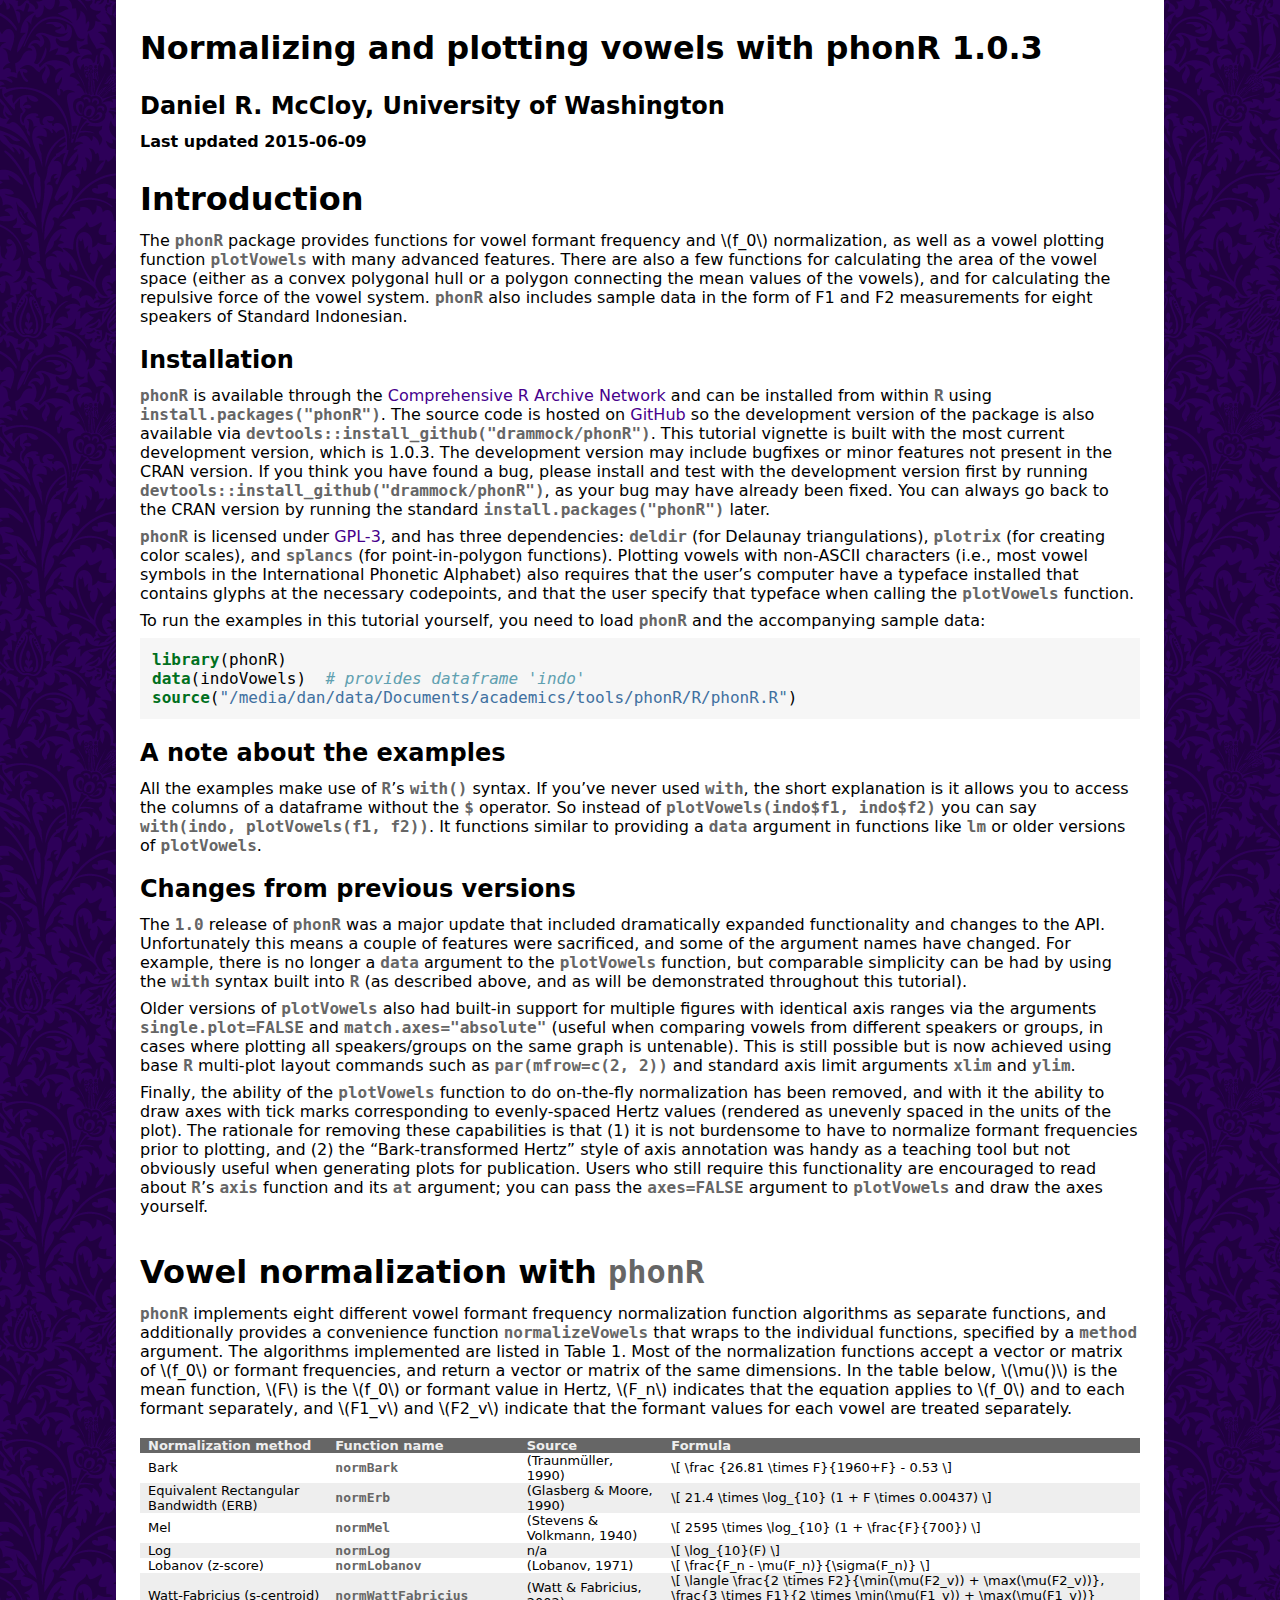
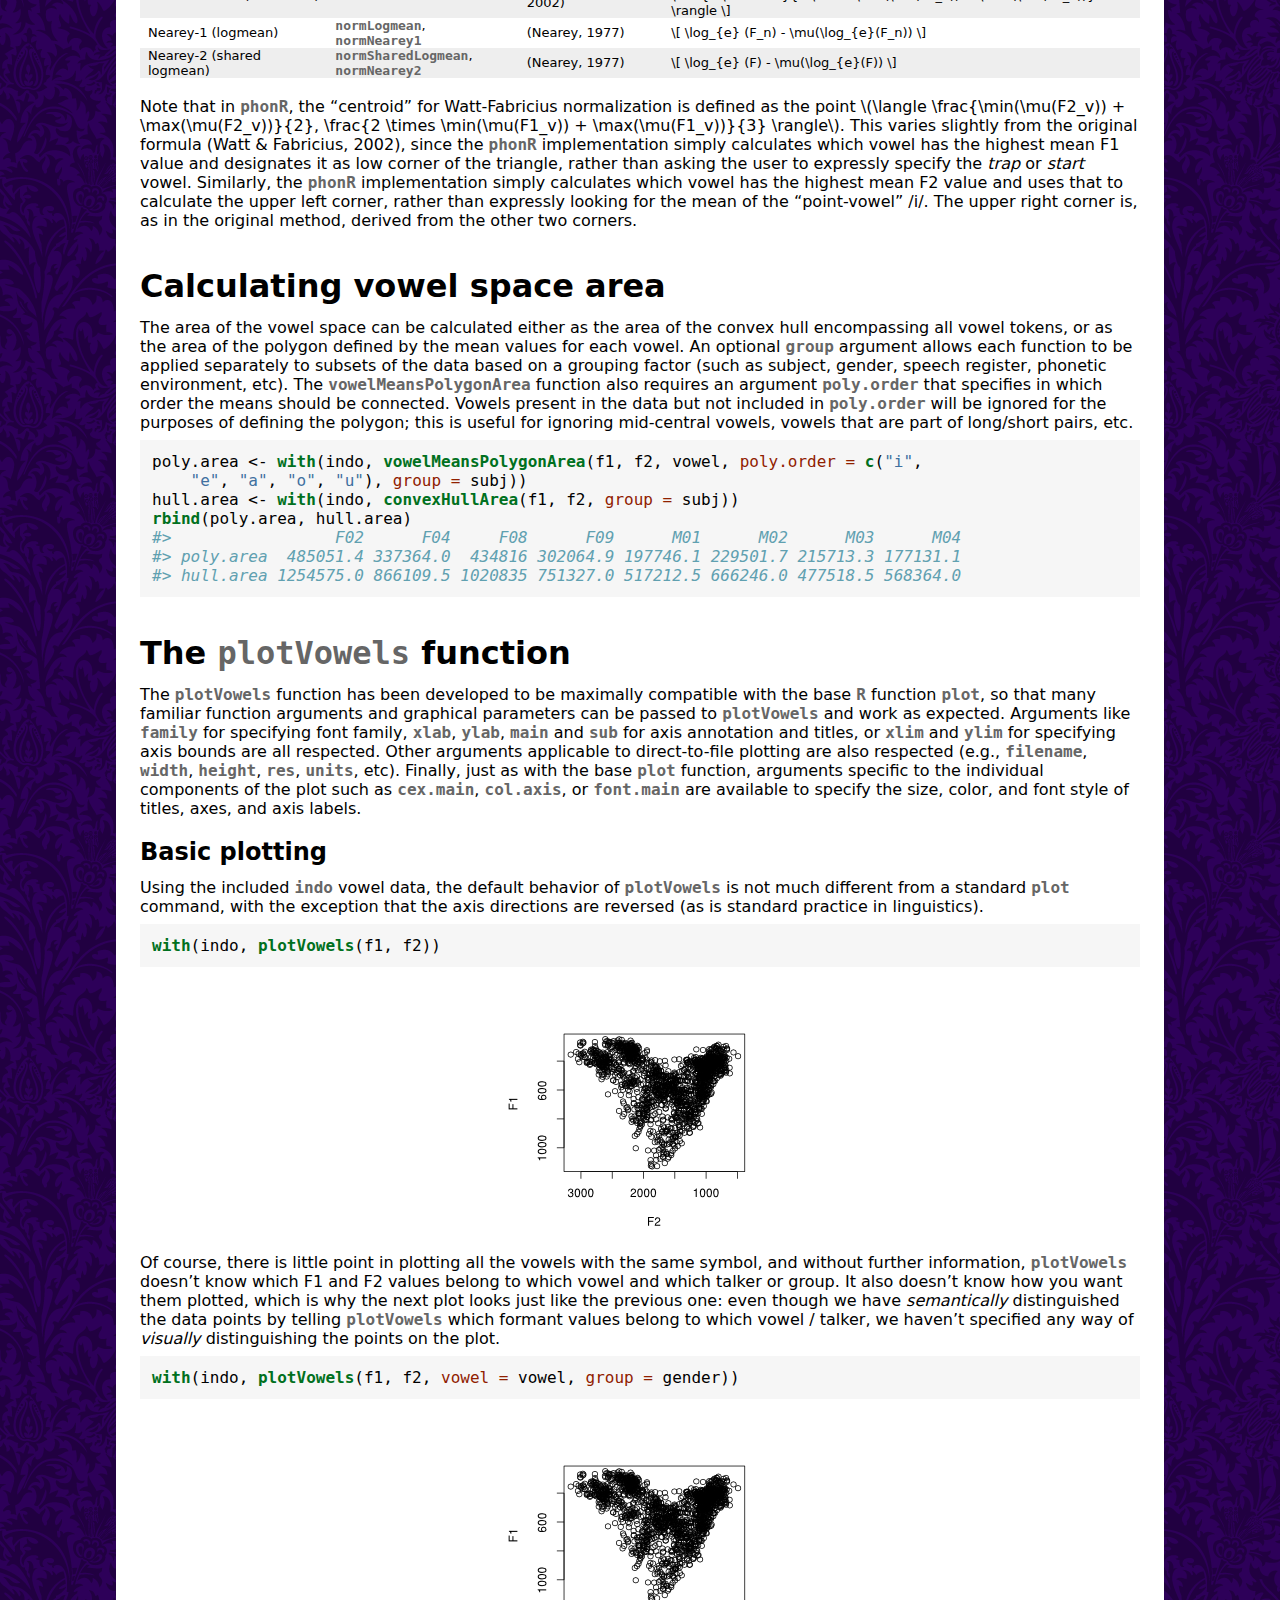
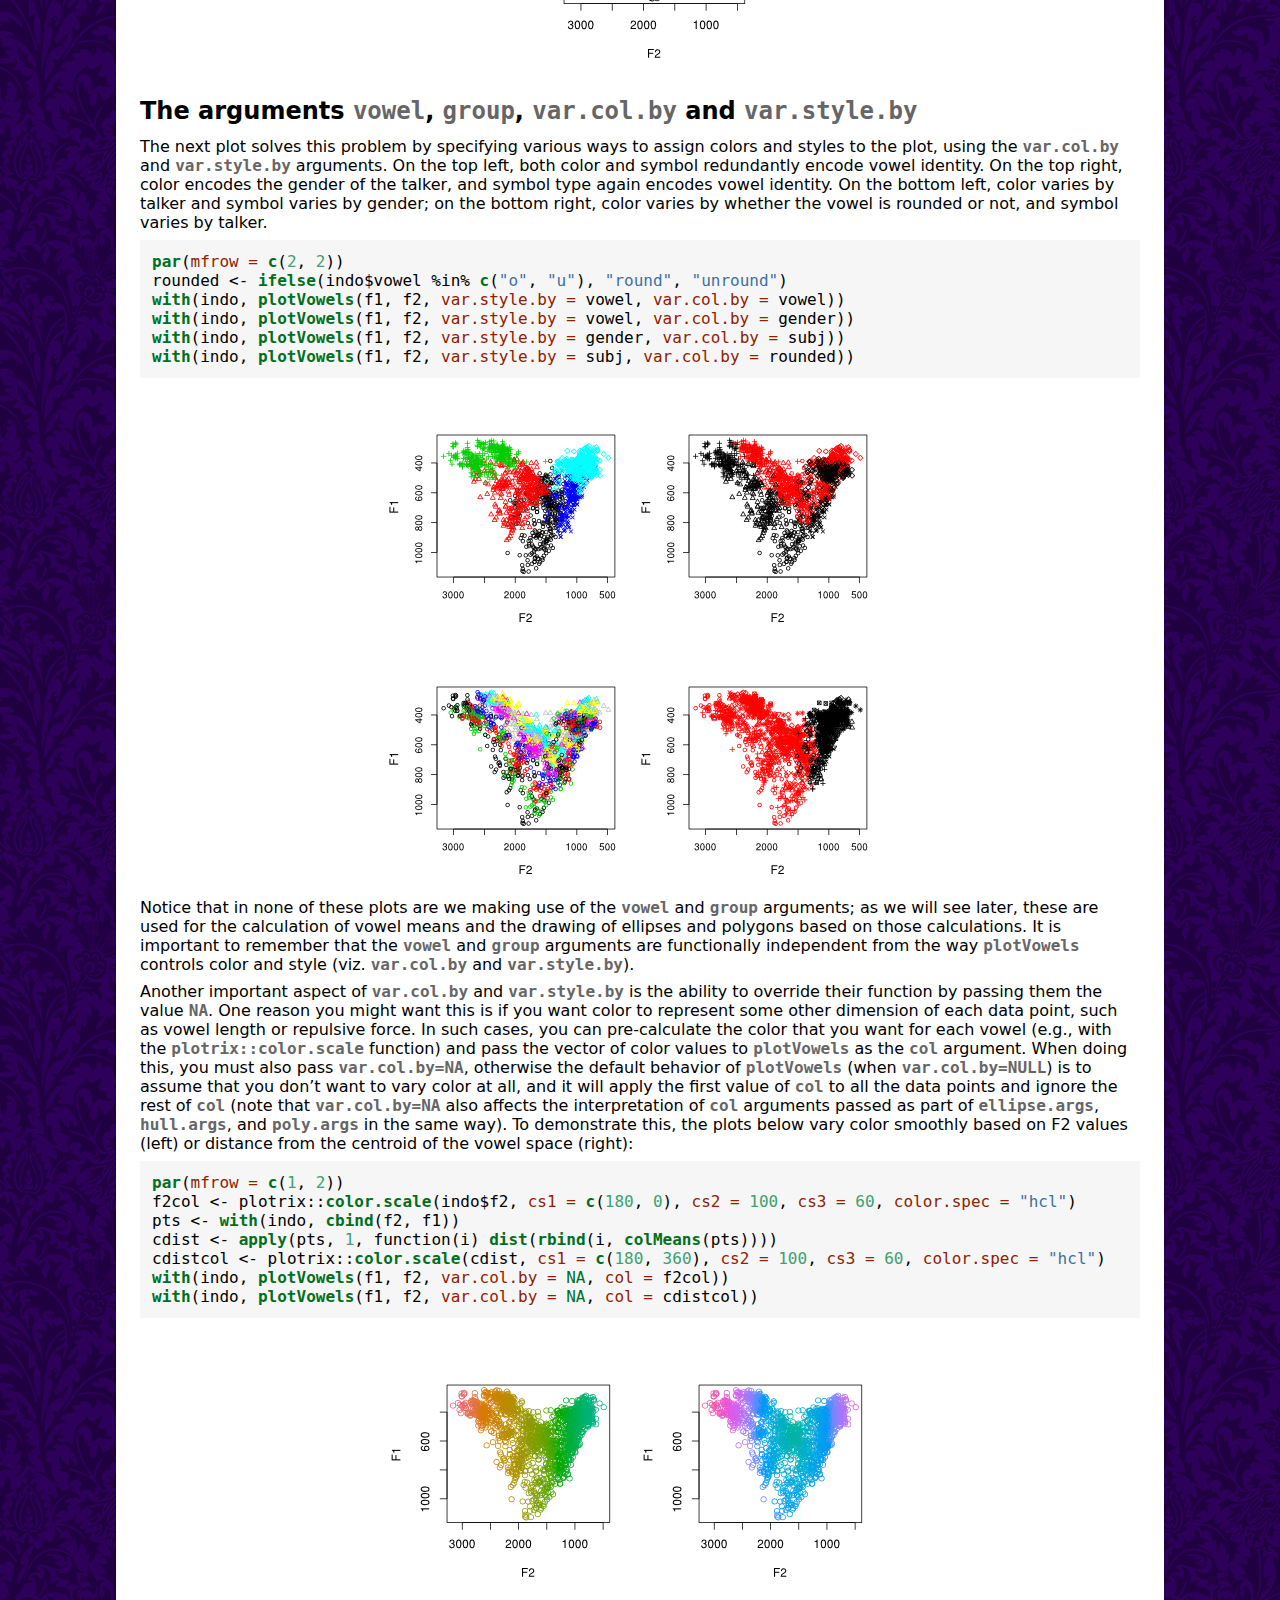
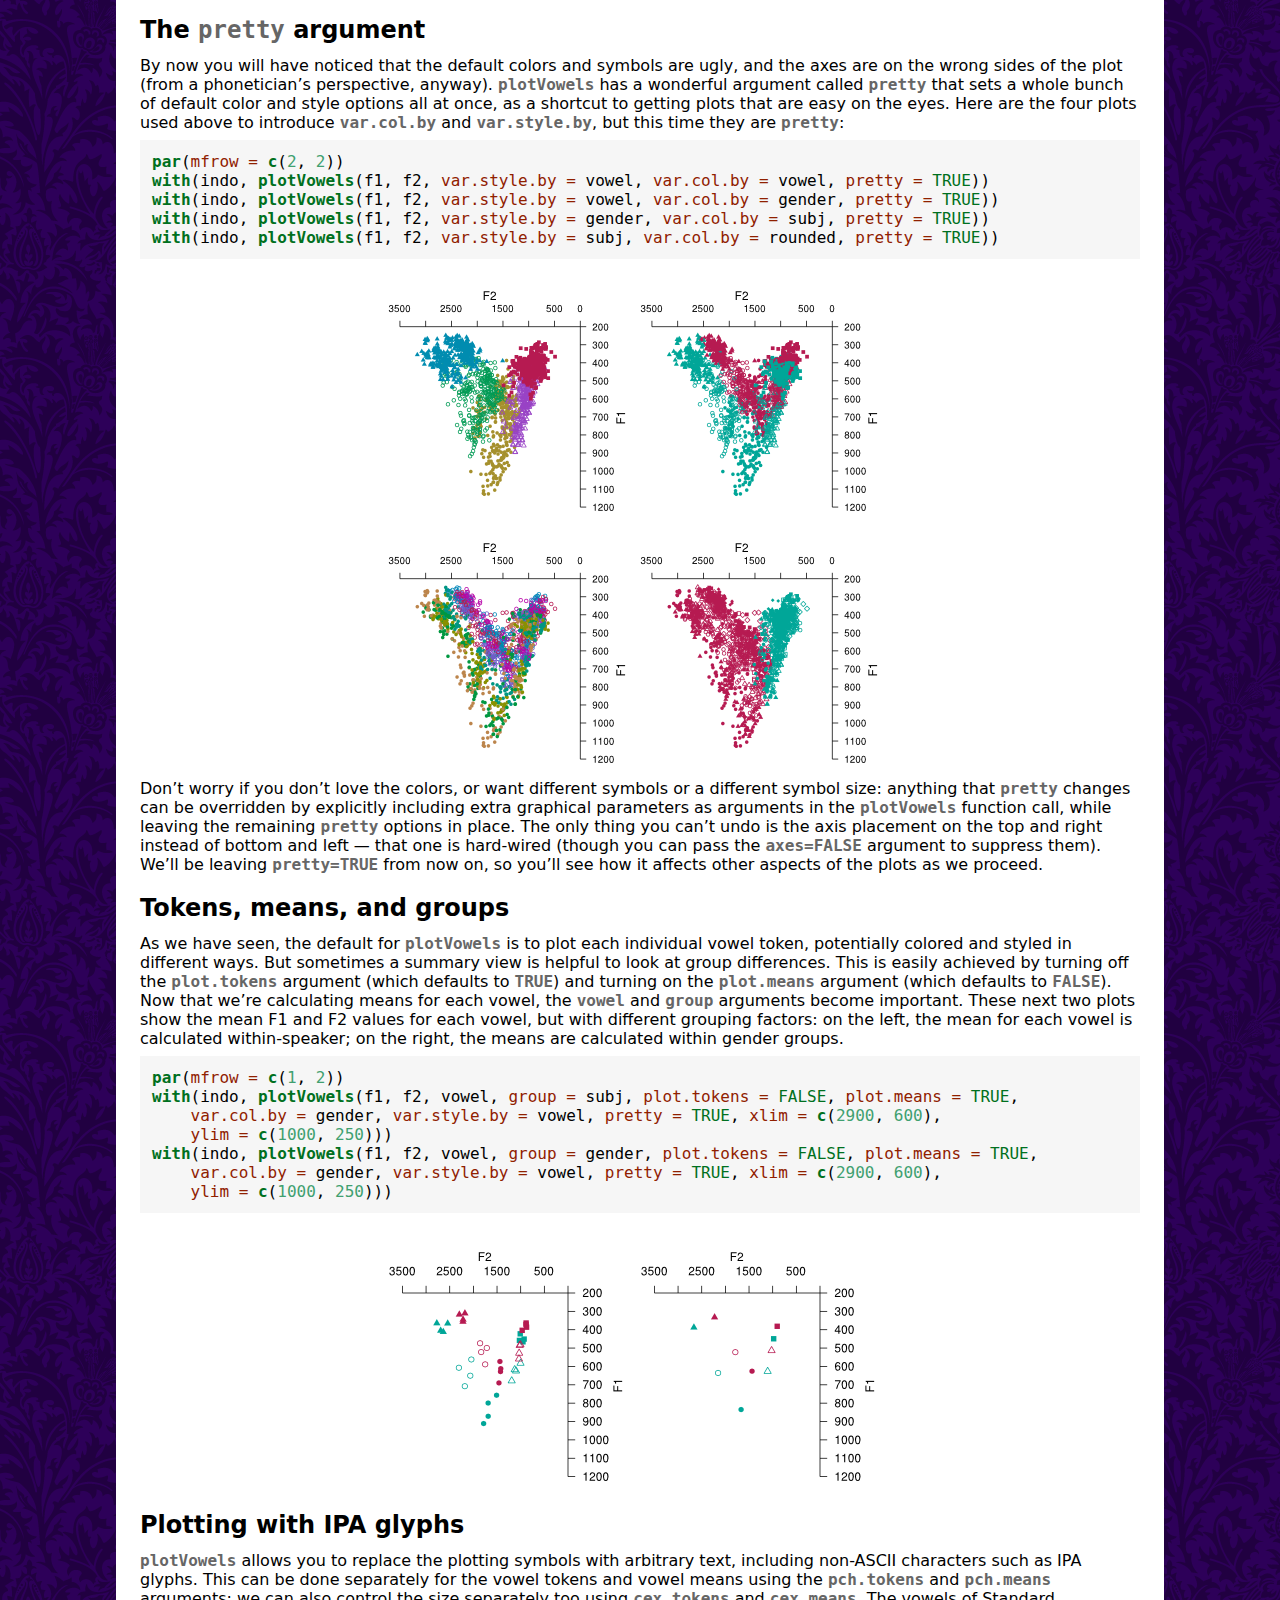
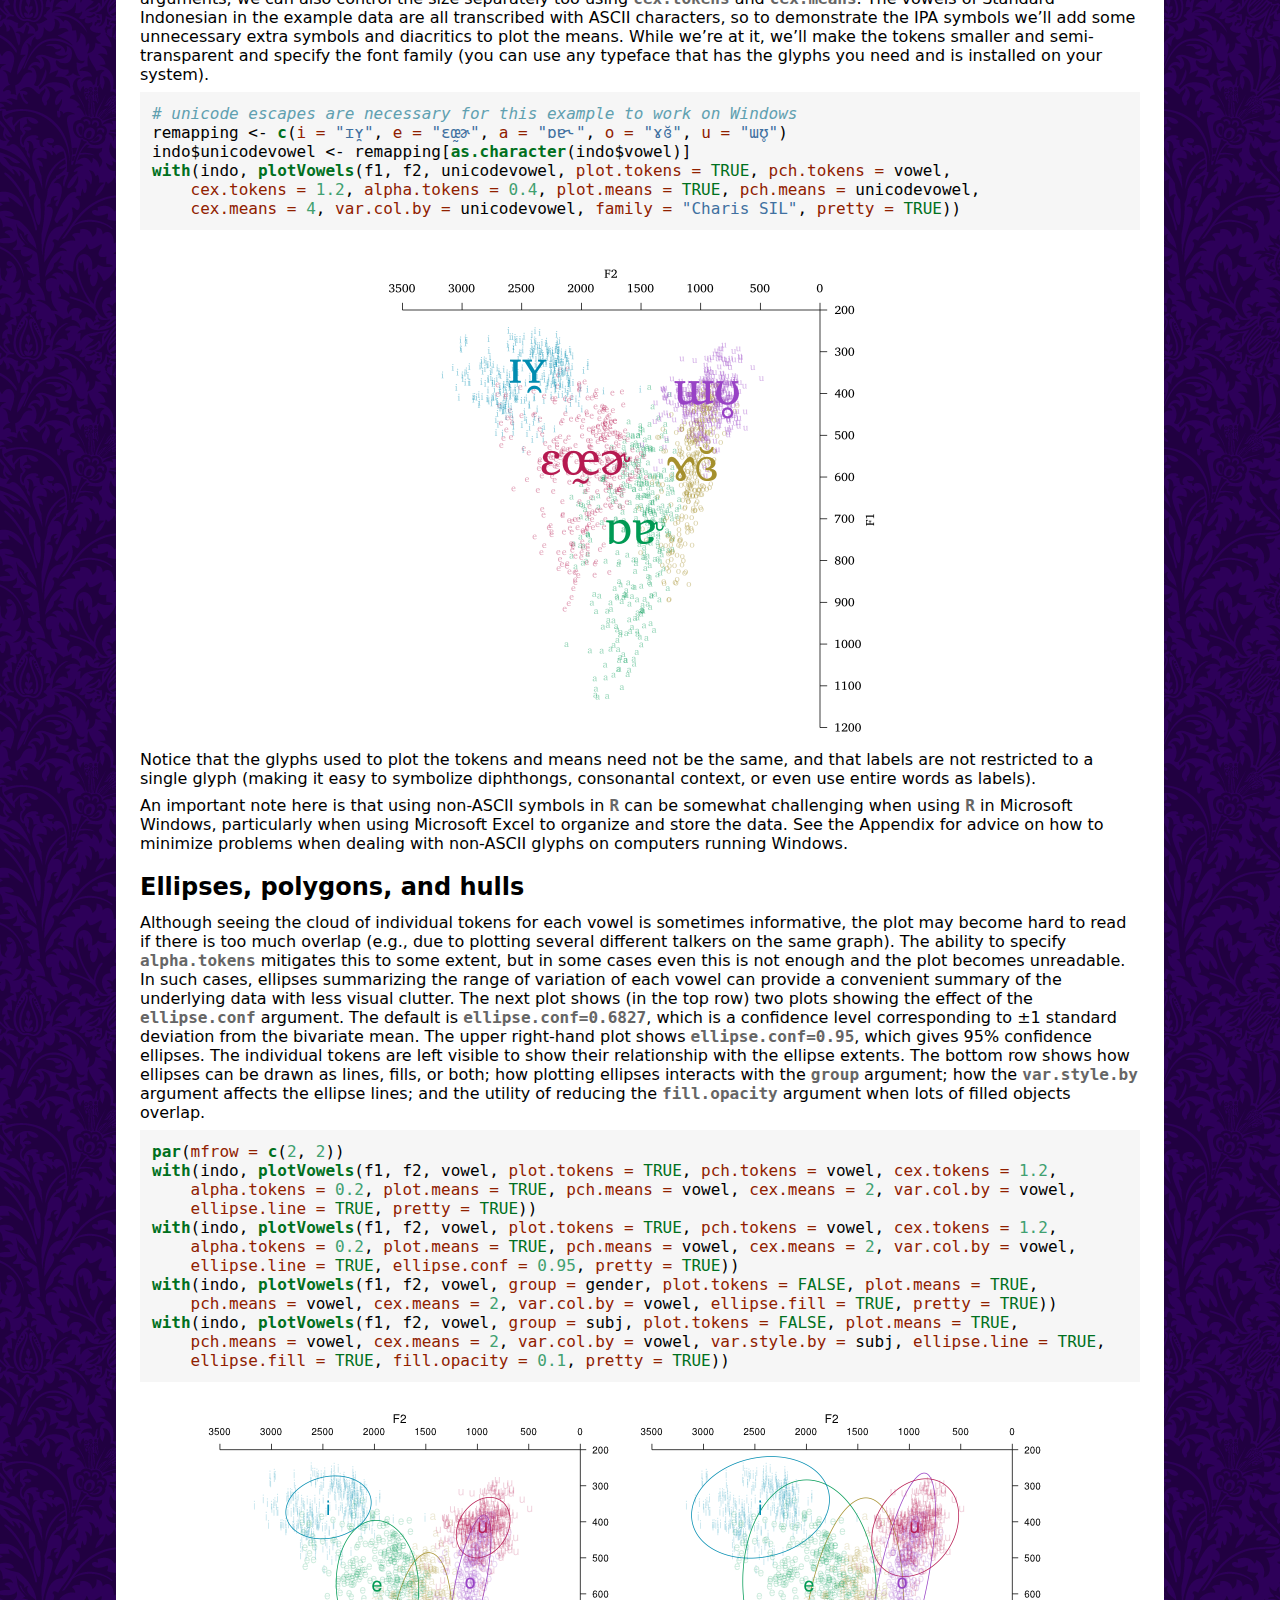
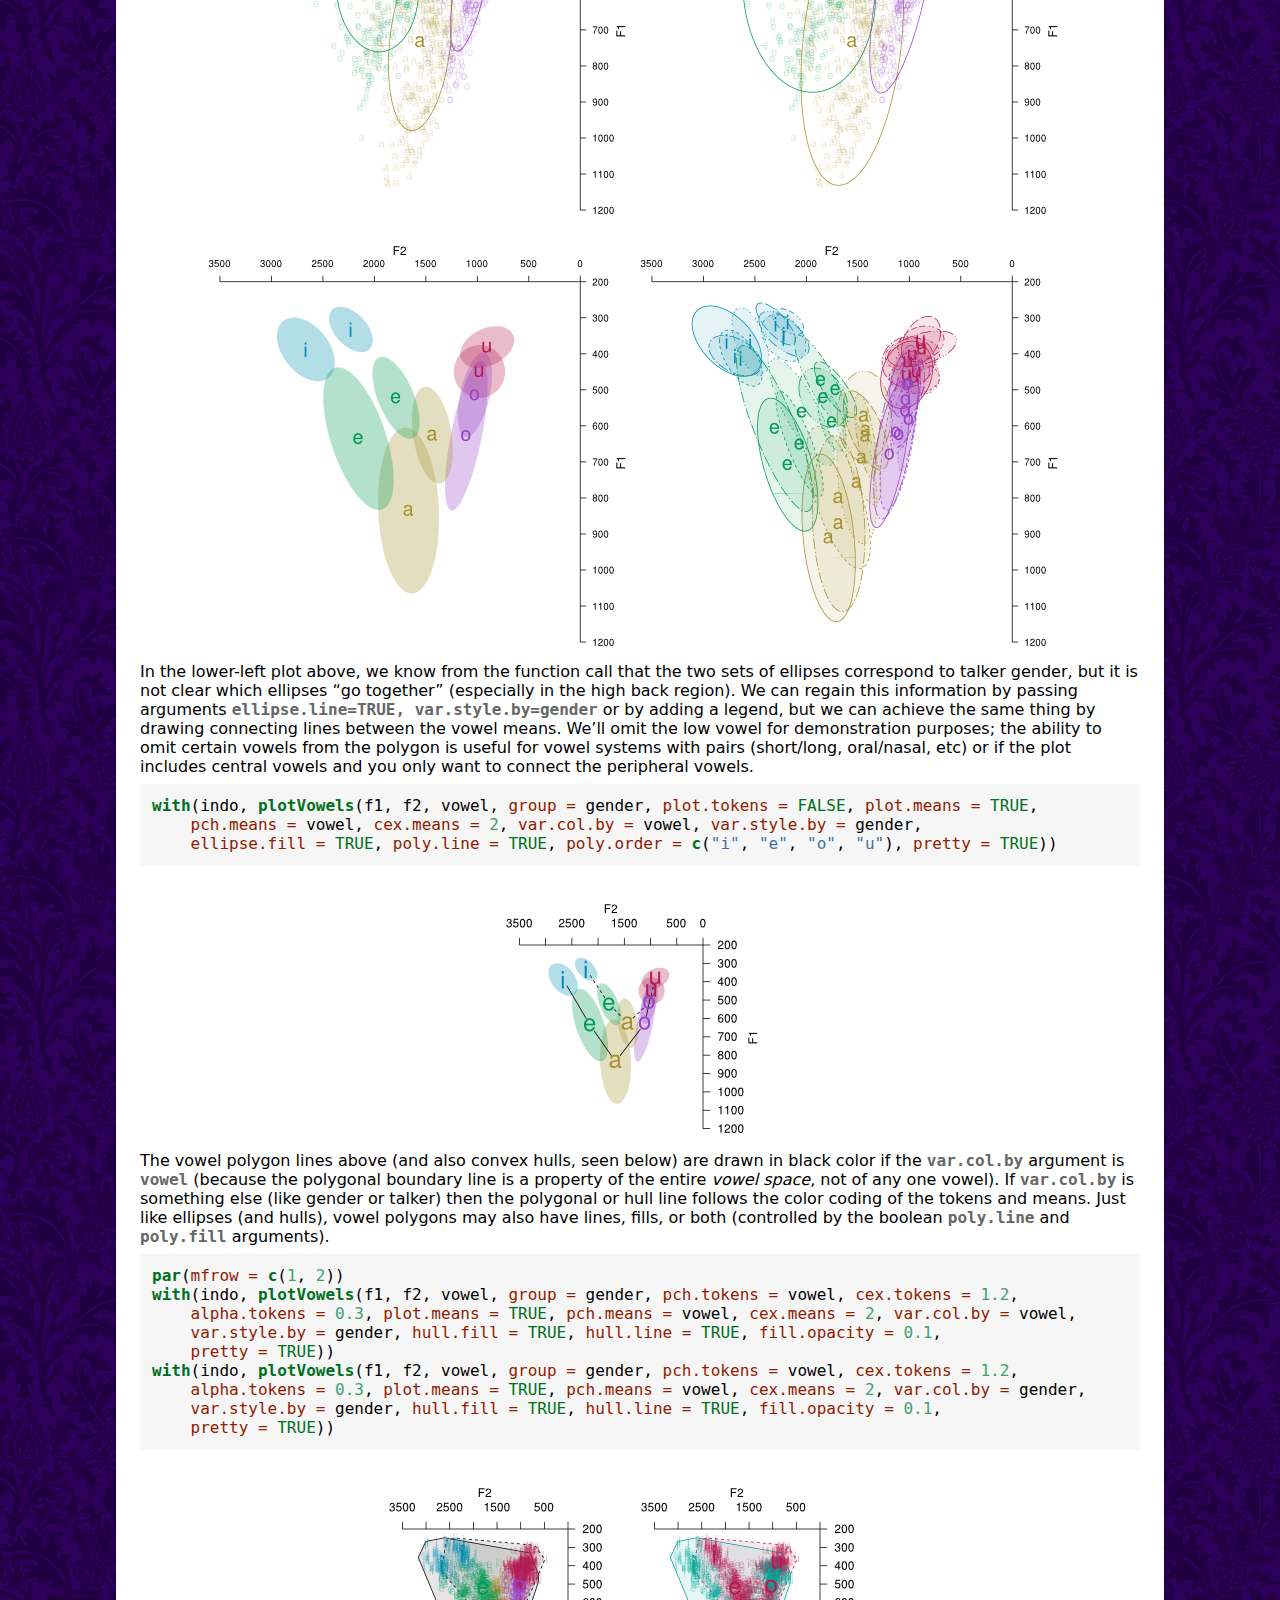
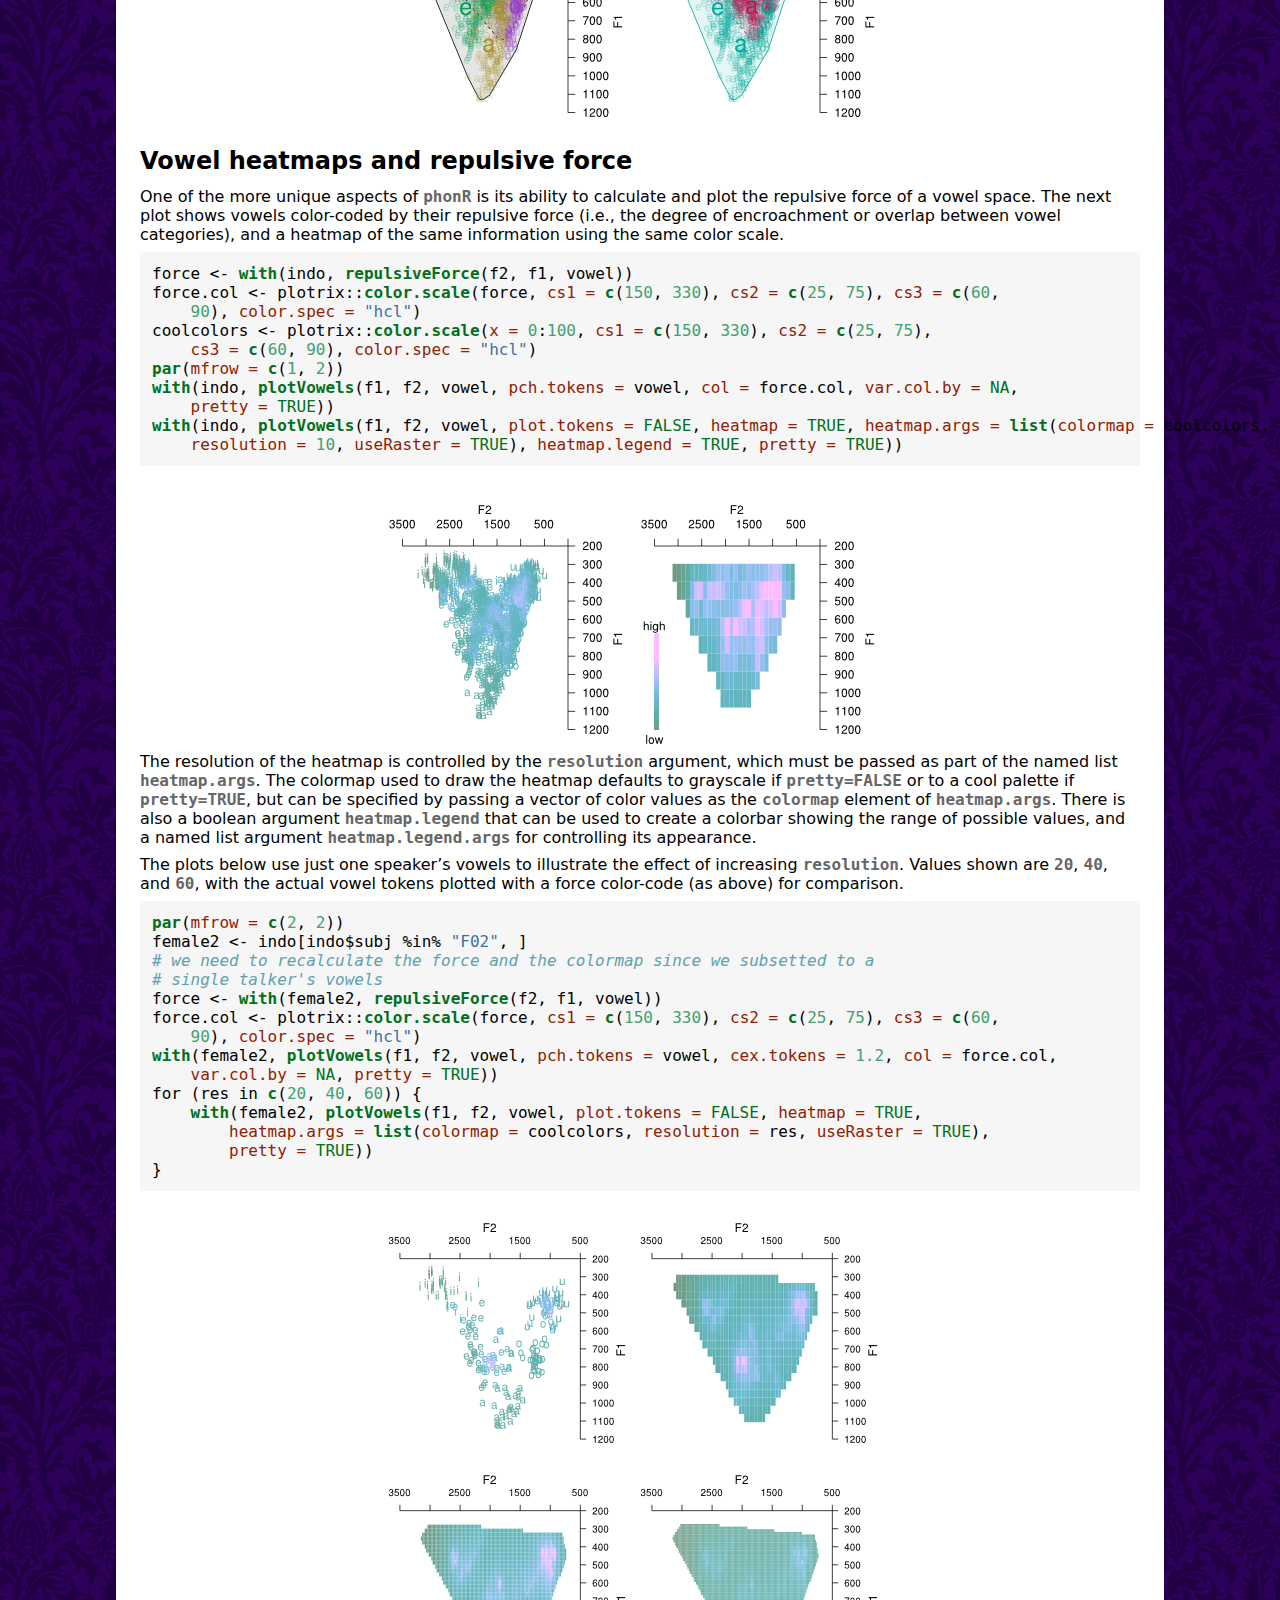
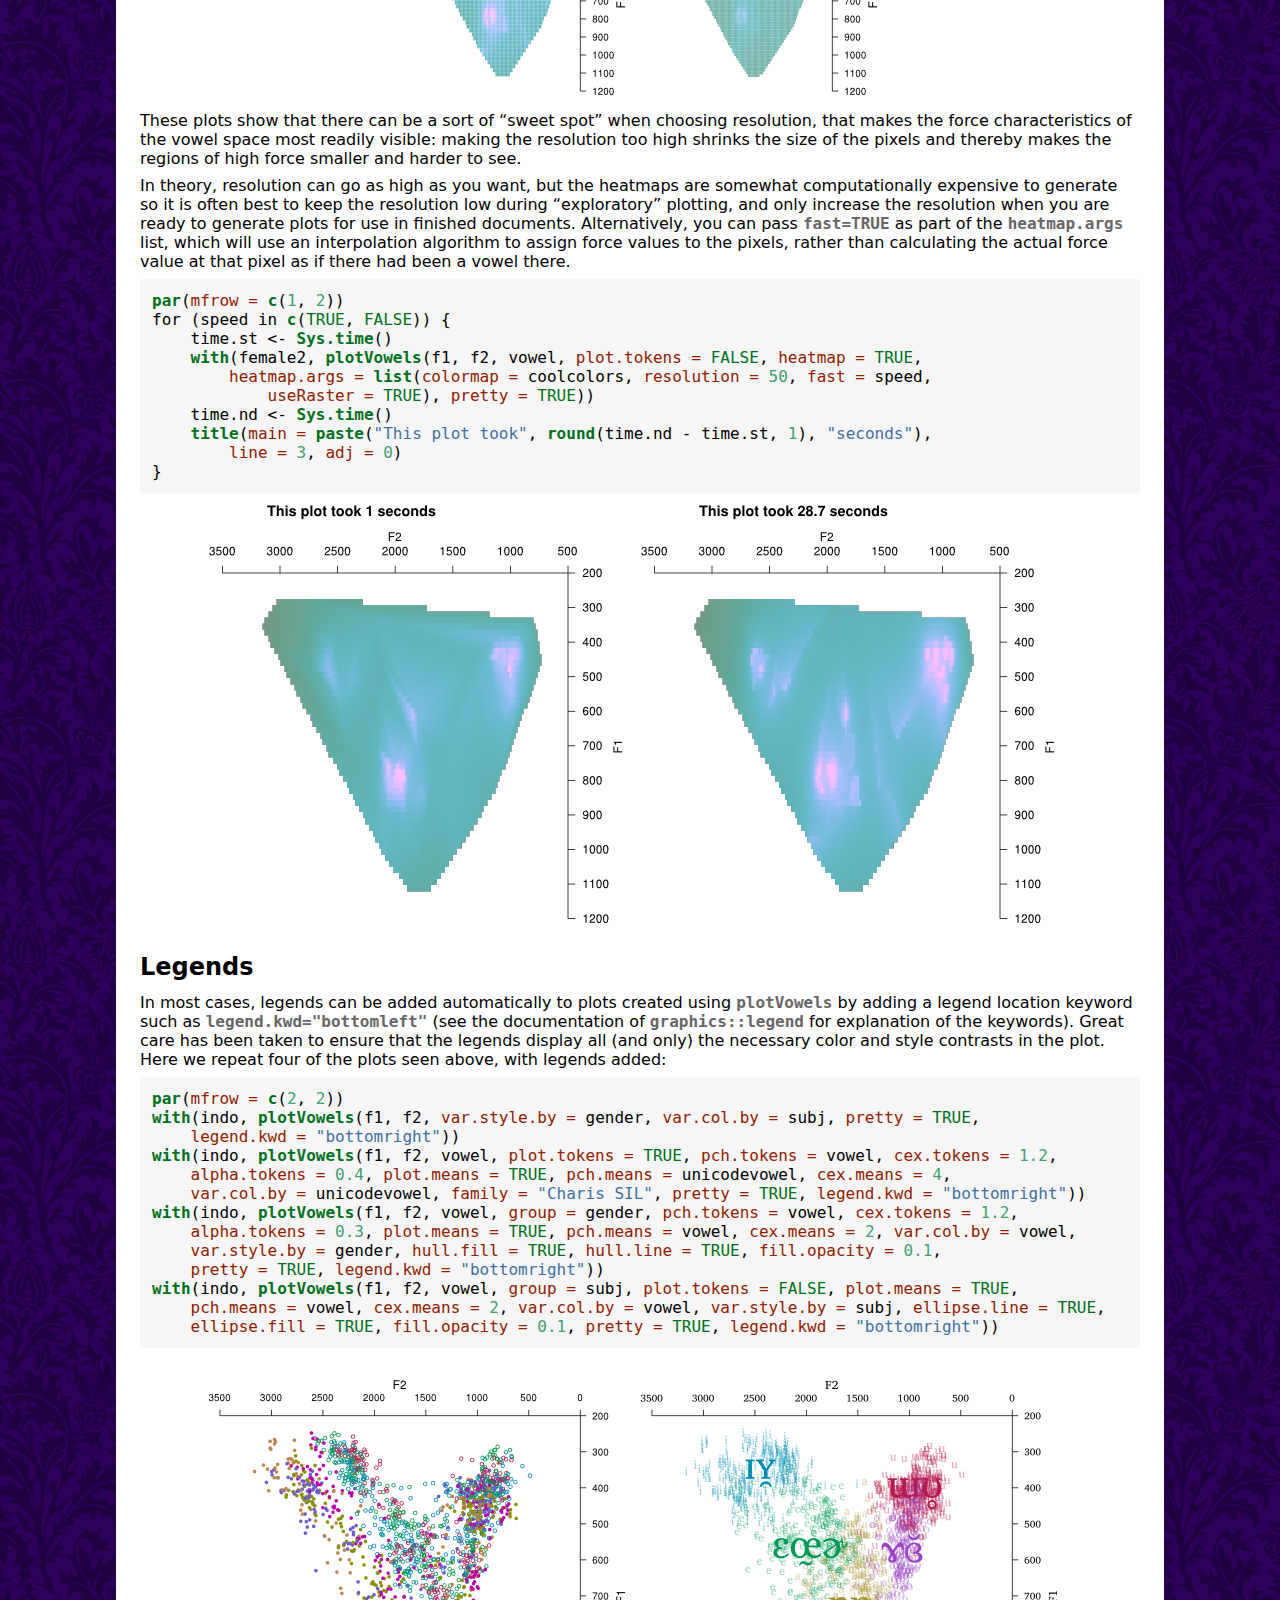
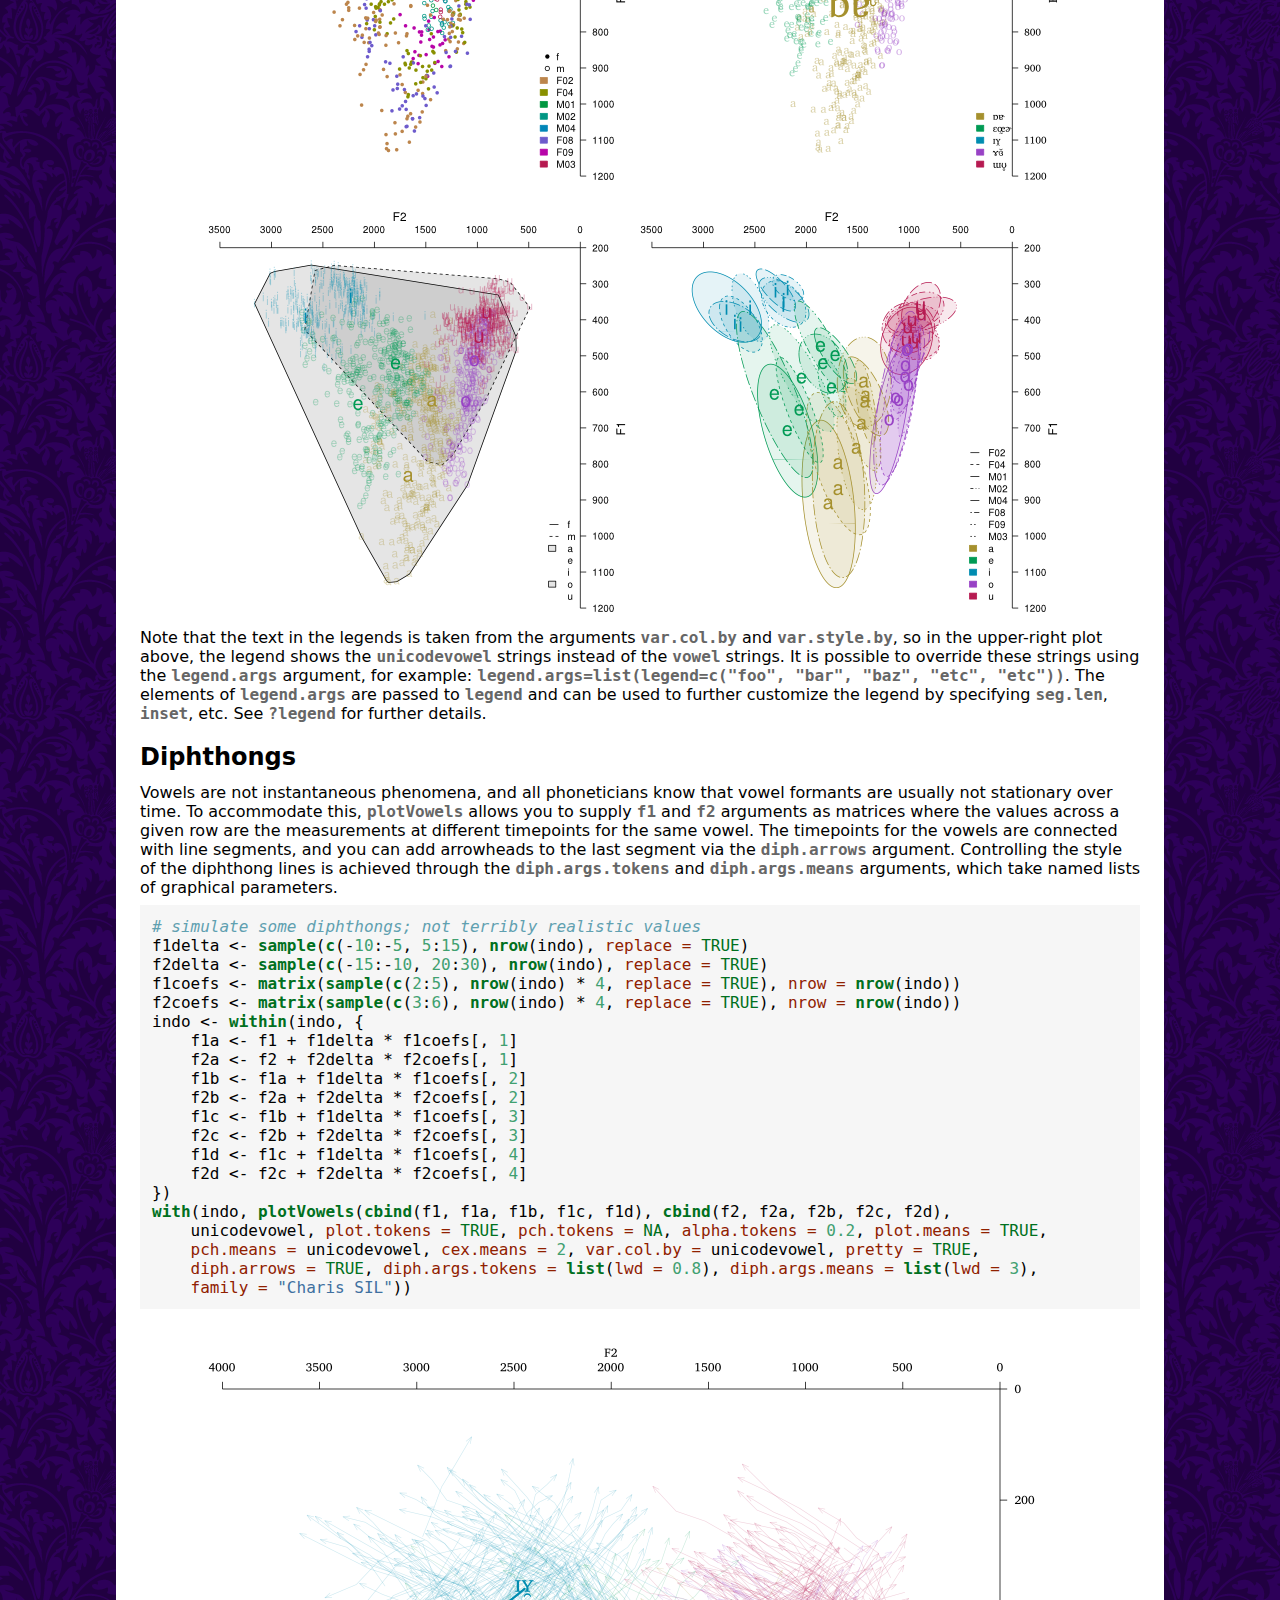
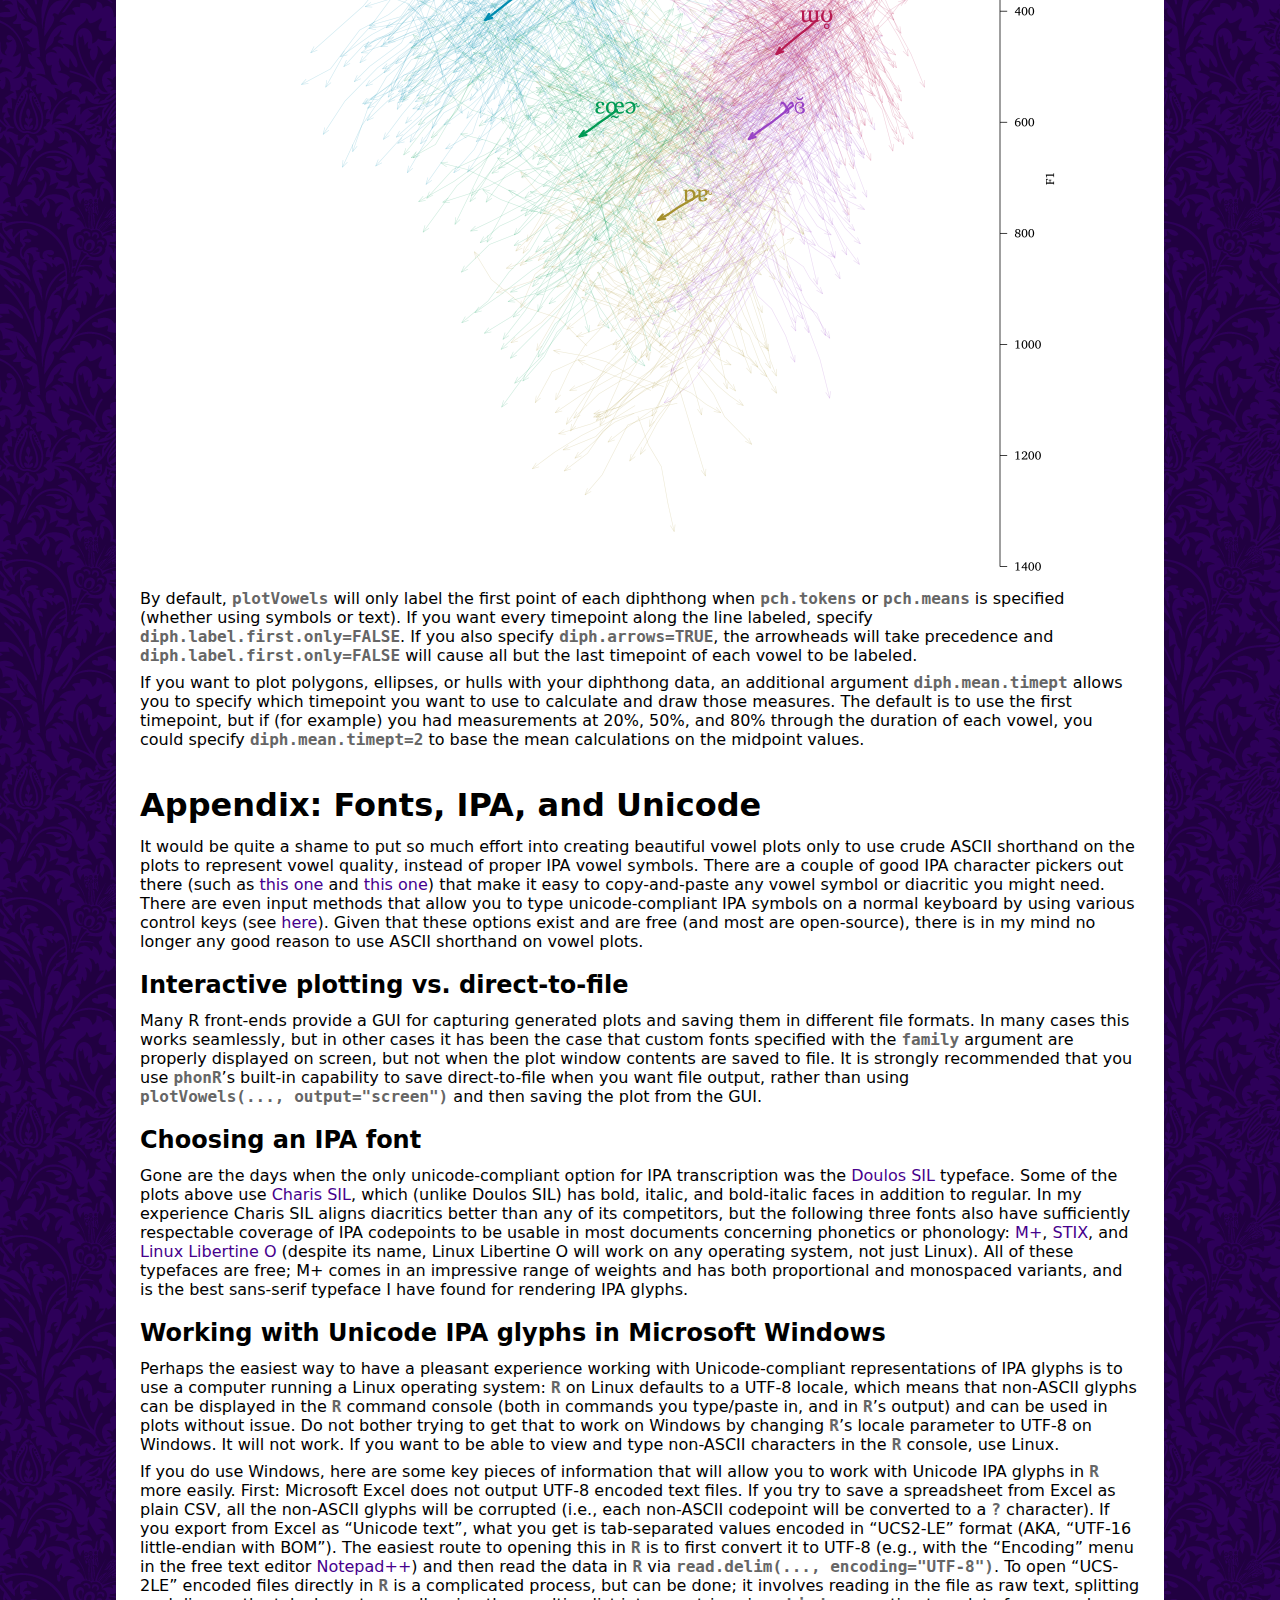
<file: index.html>
<!DOCTYPE html PUBLIC "-//W3C//DTD XHTML 1.0 Transitional//EN" "http://www.w3.org/TR/xhtml1/DTD/xhtml1-transitional.dtd">
<html xmlns="http://www.w3.org/1999/xhtml">
<head>
  <meta http-equiv="Content-Type" content="text/html; charset=utf-8" />
  <meta http-equiv="Content-Style-Type" content="text/css" />
  <meta name="generator" content="pandoc" />
  <title>Normalizing and plotting vowels with phonR 1.0.3</title>
  <style type="text/css">code{white-space: pre;}</style>
  <style type="text/css">
table.sourceCode, tr.sourceCode, td.lineNumbers, td.sourceCode {
  margin: 0; padding: 0; vertical-align: baseline; border: none; }
table.sourceCode { width: 100%; line-height: 100%; }
td.lineNumbers { text-align: right; padding-right: 4px; padding-left: 4px; color: #aaaaaa; border-right: 1px solid #aaaaaa; }
td.sourceCode { padding-left: 5px; }
code > span.kw { color: #007020; font-weight: bold; }
code > span.dt { color: #902000; }
code > span.dv { color: #40a070; }
code > span.bn { color: #40a070; }
code > span.fl { color: #40a070; }
code > span.ch { color: #4070a0; }
code > span.st { color: #4070a0; }
code > span.co { color: #60a0b0; font-style: italic; }
code > span.ot { color: #007020; }
code > span.al { color: #ff0000; font-weight: bold; }
code > span.fu { color: #06287e; }
code > span.er { color: #ff0000; font-weight: bold; }
  </style>
  <link rel="stylesheet" href="phonR.css" type="text/css" />
  <script src="http://cdn.mathjax.org/mathjax/latest/MathJax.js?config=TeX-AMS-MML_HTMLorMML" type="text/javascript"></script>
</head>
<body>
<div id="header">
<h1 class="title">Normalizing and plotting vowels with phonR 1.0.3</h1>
<h2 class="author">Daniel R. McCloy, <span class="author">University of Washington</span></h2>
<h4 class="date">Last updated 2015-06-09</h4>
</div>
<!--pandoc
s:
csl: phonR.csl

t: html
mathjax:
bibliography: phonR.bib
o: phonR.html
c: phonR.css
template: vignette_template.html
include-after: footer.html
-->
<h1 id="introduction">Introduction</h1>
<p>The <code>phonR</code> package provides functions for vowel formant frequency and <span class="math">\(f_0\)</span> normalization, as well as a vowel plotting function <code>plotVowels</code> with many advanced features. There are also a few functions for calculating the area of the vowel space (either as a convex polygonal hull or a polygon connecting the mean values of the vowels), and for calculating the repulsive force of the vowel system. <code>phonR</code> also includes sample data in the form of F1 and F2 measurements for eight speakers of Standard Indonesian.</p>
<h2 id="installation">Installation</h2>
<p><code>phonR</code> is available through the <a href="http://cran.r-project.org/package=phonR">Comprehensive R Archive Network</a> and can be installed from within <code>R</code> using <code>install.packages(&quot;phonR&quot;)</code>. The source code is hosted on <a href="https://github.com/drammock/phonR">GitHub</a> so the development version of the package is also available via <code>devtools::install_github(&quot;drammock/phonR&quot;)</code>. This tutorial vignette is built with the most current development version, which is 1.0.3. The development version may include bugfixes or minor features not present in the CRAN version. If you think you have found a bug, please install and test with the development version first by running <code>devtools::install_github(&quot;drammock/phonR&quot;)</code>, as your bug may have already been fixed. You can always go back to the CRAN version by running the standard <code>install.packages(&quot;phonR&quot;)</code> later.</p>
<p><code>phonR</code> is licensed under <a href="http://www.gnu.org/licenses/gpl.html">GPL-3</a>, and has three dependencies: <code>deldir</code> (for Delaunay triangulations), <code>plotrix</code> (for creating color scales), and <code>splancs</code> (for point-in-polygon functions). Plotting vowels with non-ASCII characters (i.e., most vowel symbols in the International Phonetic Alphabet) also requires that the user’s computer have a typeface installed that contains glyphs at the necessary codepoints, and that the user specify that typeface when calling the <code>plotVowels</code> function.</p>
<p>To run the examples in this tutorial yourself, you need to load <code>phonR</code> and the accompanying sample data:</p>
<pre class="sourceCode r"><code class="sourceCode r"><span class="kw">library</span>(phonR)
<span class="kw">data</span>(indoVowels)  <span class="co"># provides dataframe &#39;indo&#39;</span>
<span class="kw">source</span>(<span class="st">&quot;/media/dan/data/Documents/academics/tools/phonR/R/phonR.R&quot;</span>)</code></pre>
<h2 id="a-note-about-the-examples">A note about the examples</h2>
<p>All the examples make use of <code>R</code>’s <code>with()</code> syntax. If you’ve never used <code>with</code>, the short explanation is it allows you to access the columns of a dataframe without the <code>$</code> operator. So instead of <code>plotVowels(indo$f1, indo$f2)</code> you can say <code>with(indo, plotVowels(f1, f2))</code>. It functions similar to providing a <code>data</code> argument in functions like <code>lm</code> or older versions of <code>plotVowels</code>.</p>
<h2 id="changes-from-previous-versions">Changes from previous versions</h2>
<p>The <code>1.0</code> release of <code>phonR</code> was a major update that included dramatically expanded functionality and changes to the API. Unfortunately this means a couple of features were sacrificed, and some of the argument names have changed. For example, there is no longer a <code>data</code> argument to the <code>plotVowels</code> function, but comparable simplicity can be had by using the <code>with</code> syntax built into <code>R</code> (as described above, and as will be demonstrated throughout this tutorial).</p>
<p>Older versions of <code>plotVowels</code> also had built-in support for multiple figures with identical axis ranges via the arguments <code>single.plot=FALSE</code> and <code>match.axes=&quot;absolute&quot;</code> (useful when comparing vowels from different speakers or groups, in cases where plotting all speakers/groups on the same graph is untenable). This is still possible but is now achieved using base <code>R</code> multi-plot layout commands such as <code>par(mfrow=c(2, 2))</code> and standard axis limit arguments <code>xlim</code> and <code>ylim</code>.</p>
<p>Finally, the ability of the <code>plotVowels</code> function to do on-the-fly normalization has been removed, and with it the ability to draw axes with tick marks corresponding to evenly-spaced Hertz values (rendered as unevenly spaced in the units of the plot). The rationale for removing these capabilities is that (1) it is not burdensome to have to normalize formant frequencies prior to plotting, and (2) the “Bark-transformed Hertz” style of axis annotation was handy as a teaching tool but not obviously useful when generating plots for publication. Users who still require this functionality are encouraged to read about <code>R</code>’s <code>axis</code> function and its <code>at</code> argument; you can pass the <code>axes=FALSE</code> argument to <code>plotVowels</code> and draw the axes yourself.</p>
<h1 id="vowel-normalization-with-phonr">Vowel normalization with <code>phonR</code></h1>
<p><code>phonR</code> implements eight different vowel formant frequency normalization function algorithms as separate functions, and additionally provides a convenience function <code>normalizeVowels</code> that wraps to the individual functions, specified by a <code>method</code> argument. The algorithms implemented are listed in Table 1. Most of the normalization functions accept a vector or matrix of <span class="math">\(f_0\)</span> or formant frequencies, and return a vector or matrix of the same dimensions. In the table below, <span class="math">\(\mu()\)</span> is the mean function, <span class="math">\(F\)</span> is the <span class="math">\(f_0\)</span> or formant value in Hertz, <span class="math">\(F_n\)</span> indicates that the equation applies to <span class="math">\(f_0\)</span> and to each formant separately, and <span class="math">\(F1_v\)</span> and <span class="math">\(F2_v\)</span> indicate that the formant values for each vowel are treated separately.</p>
<table>
<thead>
<tr class="header">
<th align="left"><strong>Normalization method</strong></th>
<th align="left"><strong>Function name</strong></th>
<th align="left"><strong>Source</strong></th>
<th align="left"><strong>Formula</strong></th>
</tr>
</thead>
<tbody>
<tr class="odd">
<td align="left">Bark</td>
<td align="left"><code>normBark</code></td>
<td align="left"><span class="citation">(Traunmüller, 1990)</span></td>
<td align="left"><span class="math">\[ \frac {26.81 \times F}{1960+F} - 0.53 \]</span></td>
</tr>
<tr class="even">
<td align="left">Equivalent Rectangular Bandwidth (ERB)</td>
<td align="left"><code>normErb</code></td>
<td align="left"><span class="citation">(Glasberg &amp; Moore, 1990)</span></td>
<td align="left"><span class="math">\[ 21.4 \times \log_{10} (1 + F \times 0.00437) \]</span></td>
</tr>
<tr class="odd">
<td align="left">Mel</td>
<td align="left"><code>normMel</code></td>
<td align="left"><span class="citation">(Stevens &amp; Volkmann, 1940)</span></td>
<td align="left"><span class="math">\[ 2595 \times \log_{10} (1 + \frac{F}{700}) \]</span></td>
</tr>
<tr class="even">
<td align="left">Log</td>
<td align="left"><code>normLog</code></td>
<td align="left">n/a</td>
<td align="left"><span class="math">\[ \log_{10}(F) \]</span></td>
</tr>
<tr class="odd">
<td align="left">Lobanov (z‑score)</td>
<td align="left"><code>normLobanov</code></td>
<td align="left"><span class="citation">(Lobanov, 1971)</span></td>
<td align="left"><span class="math">\[ \frac{F_n - \mu(F_n)}{\sigma(F_n)} \]</span></td>
</tr>
<tr class="even">
<td align="left">Watt-Fabricius (s‑centroid)</td>
<td align="left"><code>normWattFabricius</code></td>
<td align="left"><span class="citation">(Watt &amp; Fabricius, 2002)</span></td>
<td align="left"><span class="math">\[ \langle \frac{2 \times F2}{\min(\mu(F2_v)) + \max(\mu(F2_v))}, \frac{3 \times F1}{2 \times \min(\mu(F1_v)) + \max(\mu(F1_v))} \rangle \]</span></td>
</tr>
<tr class="odd">
<td align="left">Nearey‑1 (logmean)</td>
<td align="left"><code>normLogmean</code>, <code>normNearey1</code></td>
<td align="left"><span class="citation">(Nearey, 1977)</span></td>
<td align="left"><span class="math">\[ \log_{e} (F_n) - \mu(\log_{e}(F_n)) \]</span></td>
</tr>
<tr class="even">
<td align="left">Nearey‑2 (shared logmean)</td>
<td align="left"><code>normSharedLogmean</code>, <code>normNearey2</code></td>
<td align="left"><span class="citation">(Nearey, 1977)</span></td>
<td align="left"><span class="math">\[ \log_{e} (F) - \mu(\log_{e}(F)) \]</span></td>
</tr>
</tbody>
</table>
<p>Note that in <code>phonR</code>, the “centroid” for Watt-Fabricius normalization is defined as the point <span class="math">\(\langle \frac{\min(\mu(F2_v)) + \max(\mu(F2_v))}{2}, \frac{2 \times \min(\mu(F1_v)) + \max(\mu(F1_v))}{3} \rangle\)</span>. This varies slightly from the original formula <span class="citation">(Watt &amp; Fabricius, 2002)</span>, since the <code>phonR</code> implementation simply calculates which vowel has the highest mean F1 value and designates it as low corner of the triangle, rather than asking the user to expressly specify the <em>trap</em> or <em>start</em> vowel. Similarly, the <code>phonR</code> implementation simply calculates which vowel has the highest mean F2 value and uses that to calculate the upper left corner, rather than expressly looking for the mean of the “point-vowel” /i/. The upper right corner is, as in the original method, derived from the other two corners.</p>
<h1 id="calculating-vowel-space-area">Calculating vowel space area</h1>
<p>The area of the vowel space can be calculated either as the area of the convex hull encompassing all vowel tokens, or as the area of the polygon defined by the mean values for each vowel. An optional <code>group</code> argument allows each function to be applied separately to subsets of the data based on a grouping factor (such as subject, gender, speech register, phonetic environment, etc). The <code>vowelMeansPolygonArea</code> function also requires an argument <code>poly.order</code> that specifies in which order the means should be connected. Vowels present in the data but not included in <code>poly.order</code> will be ignored for the purposes of defining the polygon; this is useful for ignoring mid-central vowels, vowels that are part of long/short pairs, etc.</p>
<pre class="sourceCode r"><code class="sourceCode r">poly.area &lt;-<span class="st"> </span><span class="kw">with</span>(indo, <span class="kw">vowelMeansPolygonArea</span>(f1, f2, vowel, <span class="dt">poly.order =</span> <span class="kw">c</span>(<span class="st">&quot;i&quot;</span>, 
    <span class="st">&quot;e&quot;</span>, <span class="st">&quot;a&quot;</span>, <span class="st">&quot;o&quot;</span>, <span class="st">&quot;u&quot;</span>), <span class="dt">group =</span> subj))
hull.area &lt;-<span class="st"> </span><span class="kw">with</span>(indo, <span class="kw">convexHullArea</span>(f1, f2, <span class="dt">group =</span> subj))
<span class="kw">rbind</span>(poly.area, hull.area)
<span class="co">#&gt;                 F02      F04     F08      F09      M01      M02      M03      M04</span>
<span class="co">#&gt; poly.area  485051.4 337364.0  434816 302064.9 197746.1 229501.7 215713.3 177131.1</span>
<span class="co">#&gt; hull.area 1254575.0 866109.5 1020835 751327.0 517212.5 666246.0 477518.5 568364.0</span></code></pre>
<h1 id="the-plotvowels-function">The <code>plotVowels</code> function</h1>
<p>The <code>plotVowels</code> function has been developed to be maximally compatible with the base <code>R</code> function <code>plot</code>, so that many familiar function arguments and graphical parameters can be passed to <code>plotVowels</code> and work as expected. Arguments like <code>family</code> for specifying font family, <code>xlab</code>, <code>ylab</code>, <code>main</code> and <code>sub</code> for axis annotation and titles, or <code>xlim</code> and <code>ylim</code> for specifying axis bounds are all respected. Other arguments applicable to direct-to-file plotting are also respected (e.g., <code>filename</code>, <code>width</code>, <code>height</code>, <code>res</code>, <code>units</code>, etc). Finally, just as with the base <code>plot</code> function, arguments specific to the individual components of the plot such as <code>cex.main</code>, <code>col.axis</code>, or <code>font.main</code> are available to specify the size, color, and font style of titles, axes, and axis labels.</p>
<h2 id="basic-plotting">Basic plotting</h2>
<p>Using the included <code>indo</code> vowel data, the default behavior of <code>plotVowels</code> is not much different from a standard <code>plot</code> command, with the exception that the axis directions are reversed (as is standard practice in linguistics).</p>
<pre class="sourceCode r"><code class="sourceCode r"><span class="kw">with</span>(indo, <span class="kw">plotVowels</span>(f1, f2))</code></pre>
<p><img src="images/min-ex-1.png" title="A minimal `plotVowels` call" alt="A minimal `plotVowels` call" style="display: block; margin: auto;" /></p>
<p>Of course, there is little point in plotting all the vowels with the same symbol, and without further information, <code>plotVowels</code> doesn’t know which F1 and F2 values belong to which vowel and which talker or group. It also doesn’t know how you want them plotted, which is why the next plot looks just like the previous one: even though we have <em>semantically</em> distinguished the data points by telling <code>plotVowels</code> which formant values belong to which vowel / talker, we haven’t specified any way of <em>visually</em> distinguishing the points on the plot.</p>
<pre class="sourceCode r"><code class="sourceCode r"><span class="kw">with</span>(indo, <span class="kw">plotVowels</span>(f1, f2, <span class="dt">vowel =</span> vowel, <span class="dt">group =</span> gender))</code></pre>
<p><img src="images/near-min-ex-1.png" title="Specifying `vowel` and `group` doesn’t automatically change the appearance!" alt="Specifying `vowel` and `group` doesn’t automatically change the appearance!" style="display: block; margin: auto;" /></p>
<h2 id="the-arguments-vowel-group-var.col.by-and-var.style.by">The arguments <code>vowel</code>, <code>group</code>, <code>var.col.by</code> and <code>var.style.by</code></h2>
<p>The next plot solves this problem by specifying various ways to assign colors and styles to the plot, using the <code>var.col.by</code> and <code>var.style.by</code> arguments. On the top left, both color and symbol redundantly encode vowel identity. On the top right, color encodes the gender of the talker, and symbol type again encodes vowel identity. On the bottom left, color varies by talker and symbol varies by gender; on the bottom right, color varies by whether the vowel is rounded or not, and symbol varies by talker.</p>
<pre class="sourceCode r"><code class="sourceCode r"><span class="kw">par</span>(<span class="dt">mfrow =</span> <span class="kw">c</span>(<span class="dv">2</span>, <span class="dv">2</span>))
rounded &lt;-<span class="st"> </span><span class="kw">ifelse</span>(indo$vowel %in%<span class="st"> </span><span class="kw">c</span>(<span class="st">&quot;o&quot;</span>, <span class="st">&quot;u&quot;</span>), <span class="st">&quot;round&quot;</span>, <span class="st">&quot;unround&quot;</span>)
<span class="kw">with</span>(indo, <span class="kw">plotVowels</span>(f1, f2, <span class="dt">var.style.by =</span> vowel, <span class="dt">var.col.by =</span> vowel))
<span class="kw">with</span>(indo, <span class="kw">plotVowels</span>(f1, f2, <span class="dt">var.style.by =</span> vowel, <span class="dt">var.col.by =</span> gender))
<span class="kw">with</span>(indo, <span class="kw">plotVowels</span>(f1, f2, <span class="dt">var.style.by =</span> gender, <span class="dt">var.col.by =</span> subj))
<span class="kw">with</span>(indo, <span class="kw">plotVowels</span>(f1, f2, <span class="dt">var.style.by =</span> subj, <span class="dt">var.col.by =</span> rounded))</code></pre>
<p><img src="images/var-by-ugly-1.png" title="Four different combinations of `var.col.by` and `var.style.by`" alt="Four different combinations of `var.col.by` and `var.style.by`" style="display: block; margin: auto;" /></p>
<p>Notice that in none of these plots are we making use of the <code>vowel</code> and <code>group</code> arguments; as we will see later, these are used for the calculation of vowel means and the drawing of ellipses and polygons based on those calculations. It is important to remember that the <code>vowel</code> and <code>group</code> arguments are functionally independent from the way <code>plotVowels</code> controls color and style (viz. <code>var.col.by</code> and <code>var.style.by</code>).</p>
<p>Another important aspect of <code>var.col.by</code> and <code>var.style.by</code> is the ability to override their function by passing them the value <code>NA</code>. One reason you might want this is if you want color to represent some other dimension of each data point, such as vowel length or repulsive force. In such cases, you can pre-calculate the color that you want for each vowel (e.g., with the <code>plotrix::color.scale</code> function) and pass the vector of color values to <code>plotVowels</code> as the <code>col</code> argument. When doing this, you must also pass <code>var.col.by=NA</code>, otherwise the default behavior of <code>plotVowels</code> (when <code>var.col.by=NULL</code>) is to assume that you don’t want to vary color at all, and it will apply the first value of <code>col</code> to all the data points and ignore the rest of <code>col</code> (note that <code>var.col.by=NA</code> also affects the interpretation of <code>col</code> arguments passed as part of <code>ellipse.args</code>, <code>hull.args</code>, and <code>poly.args</code> in the same way). To demonstrate this, the plots below vary color smoothly based on F2 values (left) or distance from the centroid of the vowel space (right):</p>
<pre class="sourceCode r"><code class="sourceCode r"><span class="kw">par</span>(<span class="dt">mfrow =</span> <span class="kw">c</span>(<span class="dv">1</span>, <span class="dv">2</span>))
f2col &lt;-<span class="st"> </span>plotrix::<span class="kw">color.scale</span>(indo$f2, <span class="dt">cs1 =</span> <span class="kw">c</span>(<span class="dv">180</span>, <span class="dv">0</span>), <span class="dt">cs2 =</span> <span class="dv">100</span>, <span class="dt">cs3 =</span> <span class="dv">60</span>, <span class="dt">color.spec =</span> <span class="st">&quot;hcl&quot;</span>)
pts &lt;-<span class="st"> </span><span class="kw">with</span>(indo, <span class="kw">cbind</span>(f2, f1))
cdist &lt;-<span class="st"> </span><span class="kw">apply</span>(pts, <span class="dv">1</span>, function(i) <span class="kw">dist</span>(<span class="kw">rbind</span>(i, <span class="kw">colMeans</span>(pts))))
cdistcol &lt;-<span class="st"> </span>plotrix::<span class="kw">color.scale</span>(cdist, <span class="dt">cs1 =</span> <span class="kw">c</span>(<span class="dv">180</span>, <span class="dv">360</span>), <span class="dt">cs2 =</span> <span class="dv">100</span>, <span class="dt">cs3 =</span> <span class="dv">60</span>, <span class="dt">color.spec =</span> <span class="st">&quot;hcl&quot;</span>)
<span class="kw">with</span>(indo, <span class="kw">plotVowels</span>(f1, f2, <span class="dt">var.col.by =</span> <span class="ot">NA</span>, <span class="dt">col =</span> f2col))
<span class="kw">with</span>(indo, <span class="kw">plotVowels</span>(f1, f2, <span class="dt">var.col.by =</span> <span class="ot">NA</span>, <span class="dt">col =</span> cdistcol))</code></pre>
<p><img src="images/custom-point-cols-1.png" title="Using `col` and `var.col.by=NA` to specify unique colors for each data point." alt="Using `col` and `var.col.by=NA` to specify unique colors for each data point." style="display: block; margin: auto;" /></p>
<h2 id="the-pretty-argument">The <code>pretty</code> argument</h2>
<p>By now you will have noticed that the default colors and symbols are ugly, and the axes are on the wrong sides of the plot (from a phonetician’s perspective, anyway). <code>plotVowels</code> has a wonderful argument called <code>pretty</code> that sets a whole bunch of default color and style options all at once, as a shortcut to getting plots that are easy on the eyes. Here are the four plots used above to introduce <code>var.col.by</code> and <code>var.style.by</code>, but this time they are <code>pretty</code>:</p>
<pre class="sourceCode r"><code class="sourceCode r"><span class="kw">par</span>(<span class="dt">mfrow =</span> <span class="kw">c</span>(<span class="dv">2</span>, <span class="dv">2</span>))
<span class="kw">with</span>(indo, <span class="kw">plotVowels</span>(f1, f2, <span class="dt">var.style.by =</span> vowel, <span class="dt">var.col.by =</span> vowel, <span class="dt">pretty =</span> <span class="ot">TRUE</span>))
<span class="kw">with</span>(indo, <span class="kw">plotVowels</span>(f1, f2, <span class="dt">var.style.by =</span> vowel, <span class="dt">var.col.by =</span> gender, <span class="dt">pretty =</span> <span class="ot">TRUE</span>))
<span class="kw">with</span>(indo, <span class="kw">plotVowels</span>(f1, f2, <span class="dt">var.style.by =</span> gender, <span class="dt">var.col.by =</span> subj, <span class="dt">pretty =</span> <span class="ot">TRUE</span>))
<span class="kw">with</span>(indo, <span class="kw">plotVowels</span>(f1, f2, <span class="dt">var.style.by =</span> subj, <span class="dt">var.col.by =</span> rounded, <span class="dt">pretty =</span> <span class="ot">TRUE</span>))</code></pre>
<p><img src="images/var-by-pretty-1.png" title="Default appearance with pretty=TRUE" alt="Default appearance with pretty=TRUE" style="display: block; margin: auto;" /></p>
<p>Don’t worry if you don’t love the colors, or want different symbols or a different symbol size: anything that <code>pretty</code> changes can be overridden by explicitly including extra graphical parameters as arguments in the <code>plotVowels</code> function call, while leaving the remaining <code>pretty</code> options in place. The only thing you can’t undo is the axis placement on the top and right instead of bottom and left — that one is hard-wired (though you can pass the <code>axes=FALSE</code> argument to suppress them). We’ll be leaving <code>pretty=TRUE</code> from now on, so you’ll see how it affects other aspects of the plots as we proceed.</p>
<h2 id="tokens-means-and-groups">Tokens, means, and groups</h2>
<p>As we have seen, the default for <code>plotVowels</code> is to plot each individual vowel token, potentially colored and styled in different ways. But sometimes a summary view is helpful to look at group differences. This is easily achieved by turning off the <code>plot.tokens</code> argument (which defaults to <code>TRUE</code>) and turning on the <code>plot.means</code> argument (which defaults to <code>FALSE</code>). Now that we’re calculating means for each vowel, the <code>vowel</code> and <code>group</code> arguments become important. These next two plots show the mean F1 and F2 values for each vowel, but with different grouping factors: on the left, the mean for each vowel is calculated within-speaker; on the right, the means are calculated within gender groups.</p>
<pre class="sourceCode r"><code class="sourceCode r"><span class="kw">par</span>(<span class="dt">mfrow =</span> <span class="kw">c</span>(<span class="dv">1</span>, <span class="dv">2</span>))
<span class="kw">with</span>(indo, <span class="kw">plotVowels</span>(f1, f2, vowel, <span class="dt">group =</span> subj, <span class="dt">plot.tokens =</span> <span class="ot">FALSE</span>, <span class="dt">plot.means =</span> <span class="ot">TRUE</span>, 
    <span class="dt">var.col.by =</span> gender, <span class="dt">var.style.by =</span> vowel, <span class="dt">pretty =</span> <span class="ot">TRUE</span>, <span class="dt">xlim =</span> <span class="kw">c</span>(<span class="dv">2900</span>, <span class="dv">600</span>), 
    <span class="dt">ylim =</span> <span class="kw">c</span>(<span class="dv">1000</span>, <span class="dv">250</span>)))
<span class="kw">with</span>(indo, <span class="kw">plotVowels</span>(f1, f2, vowel, <span class="dt">group =</span> gender, <span class="dt">plot.tokens =</span> <span class="ot">FALSE</span>, <span class="dt">plot.means =</span> <span class="ot">TRUE</span>, 
    <span class="dt">var.col.by =</span> gender, <span class="dt">var.style.by =</span> vowel, <span class="dt">pretty =</span> <span class="ot">TRUE</span>, <span class="dt">xlim =</span> <span class="kw">c</span>(<span class="dv">2900</span>, <span class="dv">600</span>), 
    <span class="dt">ylim =</span> <span class="kw">c</span>(<span class="dv">1000</span>, <span class="dv">250</span>)))</code></pre>
<p><img src="images/plot-means-1.png" title="Mean F1 and F2 values for each vowel, plotted with different grouping factors" alt="Mean F1 and F2 values for each vowel, plotted with different grouping factors" style="display: block; margin: auto;" /></p>
<h2 id="plotting-with-ipa-glyphs">Plotting with IPA glyphs</h2>
<p><code>plotVowels</code> allows you to replace the plotting symbols with arbitrary text, including non-ASCII characters such as IPA glyphs. This can be done separately for the vowel tokens and vowel means using the <code>pch.tokens</code> and <code>pch.means</code> arguments; we can also control the size separately too using <code>cex.tokens</code> and <code>cex.means</code>. The vowels of Standard Indonesian in the example data are all transcribed with ASCII characters, so to demonstrate the IPA symbols we’ll add some unnecessary extra symbols and diacritics to plot the means. While we’re at it, we’ll make the tokens smaller and semi-transparent and specify the font family (you can use any typeface that has the glyphs you need and is installed on your system).</p>
<pre class="sourceCode r"><code class="sourceCode r"><span class="co"># unicode escapes are necessary for this example to work on Windows</span>
remapping &lt;-<span class="st"> </span><span class="kw">c</span>(<span class="dt">i =</span> <span class="st">&quot;ɪʏ̯&quot;</span>, <span class="dt">e =</span> <span class="st">&quot;ɛœ̰ɚ&quot;</span>, <span class="dt">a =</span> <span class="st">&quot;ɒɐ˞&quot;</span>, <span class="dt">o =</span> <span class="st">&quot;ɤɞ̆&quot;</span>, <span class="dt">u =</span> <span class="st">&quot;ɯʊ̥&quot;</span>)
indo$unicodevowel &lt;-<span class="st"> </span>remapping[<span class="kw">as.character</span>(indo$vowel)]
<span class="kw">with</span>(indo, <span class="kw">plotVowels</span>(f1, f2, unicodevowel, <span class="dt">plot.tokens =</span> <span class="ot">TRUE</span>, <span class="dt">pch.tokens =</span> vowel, 
    <span class="dt">cex.tokens =</span> <span class="fl">1.2</span>, <span class="dt">alpha.tokens =</span> <span class="fl">0.4</span>, <span class="dt">plot.means =</span> <span class="ot">TRUE</span>, <span class="dt">pch.means =</span> unicodevowel, 
    <span class="dt">cex.means =</span> <span class="dv">4</span>, <span class="dt">var.col.by =</span> unicodevowel, <span class="dt">family =</span> <span class="st">&quot;Charis SIL&quot;</span>, <span class="dt">pretty =</span> <span class="ot">TRUE</span>))</code></pre>
<p><img src="images/plot-ipa-1.png" title="Plot showing semi-transparent tokens and plotting with IPA glyphs" alt="Plot showing semi-transparent tokens and plotting with IPA glyphs" style="display: block; margin: auto;" /></p>
<p>Notice that the glyphs used to plot the tokens and means need not be the same, and that labels are not restricted to a single glyph (making it easy to symbolize diphthongs, consonantal context, or even use entire words as labels).</p>
<p>An important note here is that using non-ASCII symbols in <code>R</code> can be somewhat challenging when using <code>R</code> in Microsoft Windows, particularly when using Microsoft Excel to organize and store the data. See the Appendix for advice on how to minimize problems when dealing with non-ASCII glyphs on computers running Windows.</p>
<h2 id="ellipses-polygons-and-hulls">Ellipses, polygons, and hulls</h2>
<p>Although seeing the cloud of individual tokens for each vowel is sometimes informative, the plot may become hard to read if there is too much overlap (e.g., due to plotting several different talkers on the same graph). The ability to specify <code>alpha.tokens</code> mitigates this to some extent, but in some cases even this is not enough and the plot becomes unreadable. In such cases, ellipses summarizing the range of variation of each vowel can provide a convenient summary of the underlying data with less visual clutter. The next plot shows (in the top row) two plots showing the effect of the <code>ellipse.conf</code> argument. The default is <code>ellipse.conf=0.6827</code>, which is a confidence level corresponding to ±1 standard deviation from the bivariate mean. The upper right-hand plot shows <code>ellipse.conf=0.95</code>, which gives 95% confidence ellipses. The individual tokens are left visible to show their relationship with the ellipse extents. The bottom row shows how ellipses can be drawn as lines, fills, or both; how plotting ellipses interacts with the <code>group</code> argument; how the <code>var.style.by</code> argument affects the ellipse lines; and the utility of reducing the <code>fill.opacity</code> argument when lots of filled objects overlap.</p>
<pre class="sourceCode r"><code class="sourceCode r"><span class="kw">par</span>(<span class="dt">mfrow =</span> <span class="kw">c</span>(<span class="dv">2</span>, <span class="dv">2</span>))
<span class="kw">with</span>(indo, <span class="kw">plotVowels</span>(f1, f2, vowel, <span class="dt">plot.tokens =</span> <span class="ot">TRUE</span>, <span class="dt">pch.tokens =</span> vowel, <span class="dt">cex.tokens =</span> <span class="fl">1.2</span>, 
    <span class="dt">alpha.tokens =</span> <span class="fl">0.2</span>, <span class="dt">plot.means =</span> <span class="ot">TRUE</span>, <span class="dt">pch.means =</span> vowel, <span class="dt">cex.means =</span> <span class="dv">2</span>, <span class="dt">var.col.by =</span> vowel, 
    <span class="dt">ellipse.line =</span> <span class="ot">TRUE</span>, <span class="dt">pretty =</span> <span class="ot">TRUE</span>))
<span class="kw">with</span>(indo, <span class="kw">plotVowels</span>(f1, f2, vowel, <span class="dt">plot.tokens =</span> <span class="ot">TRUE</span>, <span class="dt">pch.tokens =</span> vowel, <span class="dt">cex.tokens =</span> <span class="fl">1.2</span>, 
    <span class="dt">alpha.tokens =</span> <span class="fl">0.2</span>, <span class="dt">plot.means =</span> <span class="ot">TRUE</span>, <span class="dt">pch.means =</span> vowel, <span class="dt">cex.means =</span> <span class="dv">2</span>, <span class="dt">var.col.by =</span> vowel, 
    <span class="dt">ellipse.line =</span> <span class="ot">TRUE</span>, <span class="dt">ellipse.conf =</span> <span class="fl">0.95</span>, <span class="dt">pretty =</span> <span class="ot">TRUE</span>))
<span class="kw">with</span>(indo, <span class="kw">plotVowels</span>(f1, f2, vowel, <span class="dt">group =</span> gender, <span class="dt">plot.tokens =</span> <span class="ot">FALSE</span>, <span class="dt">plot.means =</span> <span class="ot">TRUE</span>, 
    <span class="dt">pch.means =</span> vowel, <span class="dt">cex.means =</span> <span class="dv">2</span>, <span class="dt">var.col.by =</span> vowel, <span class="dt">ellipse.fill =</span> <span class="ot">TRUE</span>, <span class="dt">pretty =</span> <span class="ot">TRUE</span>))
<span class="kw">with</span>(indo, <span class="kw">plotVowels</span>(f1, f2, vowel, <span class="dt">group =</span> subj, <span class="dt">plot.tokens =</span> <span class="ot">FALSE</span>, <span class="dt">plot.means =</span> <span class="ot">TRUE</span>, 
    <span class="dt">pch.means =</span> vowel, <span class="dt">cex.means =</span> <span class="dv">2</span>, <span class="dt">var.col.by =</span> vowel, <span class="dt">var.style.by =</span> subj, <span class="dt">ellipse.line =</span> <span class="ot">TRUE</span>, 
    <span class="dt">ellipse.fill =</span> <span class="ot">TRUE</span>, <span class="dt">fill.opacity =</span> <span class="fl">0.1</span>, <span class="dt">pretty =</span> <span class="ot">TRUE</span>))</code></pre>
<p><img src="images/plot-ellipses-1.png" title="Ellipses in various configurations" alt="Ellipses in various configurations" style="display: block; margin: auto;" /></p>
<p>In the lower-left plot above, we know from the function call that the two sets of ellipses correspond to talker gender, but it is not clear which ellipses “go together” (especially in the high back region). We can regain this information by passing arguments <code>ellipse.line=TRUE, var.style.by=gender</code> or by adding a legend, but we can achieve the same thing by drawing connecting lines between the vowel means. We’ll omit the low vowel for demonstration purposes; the ability to omit certain vowels from the polygon is useful for vowel systems with pairs (short/long, oral/nasal, etc) or if the plot includes central vowels and you only want to connect the peripheral vowels.</p>
<pre class="sourceCode r"><code class="sourceCode r"><span class="kw">with</span>(indo, <span class="kw">plotVowels</span>(f1, f2, vowel, <span class="dt">group =</span> gender, <span class="dt">plot.tokens =</span> <span class="ot">FALSE</span>, <span class="dt">plot.means =</span> <span class="ot">TRUE</span>, 
    <span class="dt">pch.means =</span> vowel, <span class="dt">cex.means =</span> <span class="dv">2</span>, <span class="dt">var.col.by =</span> vowel, <span class="dt">var.style.by =</span> gender, 
    <span class="dt">ellipse.fill =</span> <span class="ot">TRUE</span>, <span class="dt">poly.line =</span> <span class="ot">TRUE</span>, <span class="dt">poly.order =</span> <span class="kw">c</span>(<span class="st">&quot;i&quot;</span>, <span class="st">&quot;e&quot;</span>, <span class="st">&quot;o&quot;</span>, <span class="st">&quot;u&quot;</span>), <span class="dt">pretty =</span> <span class="ot">TRUE</span>))</code></pre>
<p><img src="images/plot-poly-line-1.png" title="The “vowel means” polygon" alt="The “vowel means” polygon" style="display: block; margin: auto;" /></p>
<p>The vowel polygon lines above (and also convex hulls, seen below) are drawn in black color if the <code>var.col.by</code> argument is <code>vowel</code> (because the polygonal boundary line is a property of the entire <em>vowel space</em>, not of any one vowel). If <code>var.col.by</code> is something else (like gender or talker) then the polygonal or hull line follows the color coding of the tokens and means. Just like ellipses (and hulls), vowel polygons may also have lines, fills, or both (controlled by the boolean <code>poly.line</code> and <code>poly.fill</code> arguments).</p>
<pre class="sourceCode r"><code class="sourceCode r"><span class="kw">par</span>(<span class="dt">mfrow =</span> <span class="kw">c</span>(<span class="dv">1</span>, <span class="dv">2</span>))
<span class="kw">with</span>(indo, <span class="kw">plotVowels</span>(f1, f2, vowel, <span class="dt">group =</span> gender, <span class="dt">pch.tokens =</span> vowel, <span class="dt">cex.tokens =</span> <span class="fl">1.2</span>, 
    <span class="dt">alpha.tokens =</span> <span class="fl">0.3</span>, <span class="dt">plot.means =</span> <span class="ot">TRUE</span>, <span class="dt">pch.means =</span> vowel, <span class="dt">cex.means =</span> <span class="dv">2</span>, <span class="dt">var.col.by =</span> vowel, 
    <span class="dt">var.style.by =</span> gender, <span class="dt">hull.fill =</span> <span class="ot">TRUE</span>, <span class="dt">hull.line =</span> <span class="ot">TRUE</span>, <span class="dt">fill.opacity =</span> <span class="fl">0.1</span>, 
    <span class="dt">pretty =</span> <span class="ot">TRUE</span>))
<span class="kw">with</span>(indo, <span class="kw">plotVowels</span>(f1, f2, vowel, <span class="dt">group =</span> gender, <span class="dt">pch.tokens =</span> vowel, <span class="dt">cex.tokens =</span> <span class="fl">1.2</span>, 
    <span class="dt">alpha.tokens =</span> <span class="fl">0.3</span>, <span class="dt">plot.means =</span> <span class="ot">TRUE</span>, <span class="dt">pch.means =</span> vowel, <span class="dt">cex.means =</span> <span class="dv">2</span>, <span class="dt">var.col.by =</span> gender, 
    <span class="dt">var.style.by =</span> gender, <span class="dt">hull.fill =</span> <span class="ot">TRUE</span>, <span class="dt">hull.line =</span> <span class="ot">TRUE</span>, <span class="dt">fill.opacity =</span> <span class="fl">0.1</span>, 
    <span class="dt">pretty =</span> <span class="ot">TRUE</span>))</code></pre>
<p><img src="images/convex-hull-1.png" title="Convex hulls with different values for the `color.by` argument" alt="Convex hulls with different values for the `color.by` argument" style="display: block; margin: auto;" /></p>
<h2 id="vowel-heatmaps-and-repulsive-force">Vowel heatmaps and repulsive force</h2>
<p>One of the more unique aspects of <code>phonR</code> is its ability to calculate and plot the repulsive force of a vowel space. The next plot shows vowels color-coded by their repulsive force (i.e., the degree of encroachment or overlap between vowel categories), and a heatmap of the same information using the same color scale.</p>
<pre class="sourceCode r"><code class="sourceCode r">force &lt;-<span class="st"> </span><span class="kw">with</span>(indo, <span class="kw">repulsiveForce</span>(f2, f1, vowel))
force.col &lt;-<span class="st"> </span>plotrix::<span class="kw">color.scale</span>(force, <span class="dt">cs1 =</span> <span class="kw">c</span>(<span class="dv">150</span>, <span class="dv">330</span>), <span class="dt">cs2 =</span> <span class="kw">c</span>(<span class="dv">25</span>, <span class="dv">75</span>), <span class="dt">cs3 =</span> <span class="kw">c</span>(<span class="dv">60</span>, 
    <span class="dv">90</span>), <span class="dt">color.spec =</span> <span class="st">&quot;hcl&quot;</span>)
coolcolors &lt;-<span class="st"> </span>plotrix::<span class="kw">color.scale</span>(<span class="dt">x =</span> <span class="dv">0</span>:<span class="dv">100</span>, <span class="dt">cs1 =</span> <span class="kw">c</span>(<span class="dv">150</span>, <span class="dv">330</span>), <span class="dt">cs2 =</span> <span class="kw">c</span>(<span class="dv">25</span>, <span class="dv">75</span>), 
    <span class="dt">cs3 =</span> <span class="kw">c</span>(<span class="dv">60</span>, <span class="dv">90</span>), <span class="dt">color.spec =</span> <span class="st">&quot;hcl&quot;</span>)
<span class="kw">par</span>(<span class="dt">mfrow =</span> <span class="kw">c</span>(<span class="dv">1</span>, <span class="dv">2</span>))
<span class="kw">with</span>(indo, <span class="kw">plotVowels</span>(f1, f2, vowel, <span class="dt">pch.tokens =</span> vowel, <span class="dt">col =</span> force.col, <span class="dt">var.col.by =</span> <span class="ot">NA</span>, 
    <span class="dt">pretty =</span> <span class="ot">TRUE</span>))
<span class="kw">with</span>(indo, <span class="kw">plotVowels</span>(f1, f2, vowel, <span class="dt">plot.tokens =</span> <span class="ot">FALSE</span>, <span class="dt">heatmap =</span> <span class="ot">TRUE</span>, <span class="dt">heatmap.args =</span> <span class="kw">list</span>(<span class="dt">colormap =</span> coolcolors, 
    <span class="dt">resolution =</span> <span class="dv">10</span>, <span class="dt">useRaster =</span> <span class="ot">TRUE</span>), <span class="dt">heatmap.legend =</span> <span class="ot">TRUE</span>, <span class="dt">pretty =</span> <span class="ot">TRUE</span>))</code></pre>
<p><img src="images/force-one-1.png" title="Color-coding repulsive force using individual tokens, versus plotting a heatmap" alt="Color-coding repulsive force using individual tokens, versus plotting a heatmap" style="display: block; margin: auto;" /></p>
<p>The resolution of the heatmap is controlled by the <code>resolution</code> argument, which must be passed as part of the named list <code>heatmap.args</code>. The colormap used to draw the heatmap defaults to grayscale if <code>pretty=FALSE</code> or to a cool palette if <code>pretty=TRUE</code>, but can be specified by passing a vector of color values as the <code>colormap</code> element of <code>heatmap.args</code>. There is also a boolean argument <code>heatmap.legend</code> that can be used to create a colorbar showing the range of possible values, and a named list argument <code>heatmap.legend.args</code> for controlling its appearance.</p>
<p>The plots below use just one speaker’s vowels to illustrate the effect of increasing <code>resolution</code>. Values shown are <code>20</code>, <code>40</code>, and <code>60</code>, with the actual vowel tokens plotted with a force color-code (as above) for comparison.</p>
<pre class="sourceCode r"><code class="sourceCode r"><span class="kw">par</span>(<span class="dt">mfrow =</span> <span class="kw">c</span>(<span class="dv">2</span>, <span class="dv">2</span>))
female2 &lt;-<span class="st"> </span>indo[indo$subj %in%<span class="st"> &quot;F02&quot;</span>, ]
<span class="co"># we need to recalculate the force and the colormap since we subsetted to a</span>
<span class="co"># single talker&#39;s vowels</span>
force &lt;-<span class="st"> </span><span class="kw">with</span>(female2, <span class="kw">repulsiveForce</span>(f2, f1, vowel))
force.col &lt;-<span class="st"> </span>plotrix::<span class="kw">color.scale</span>(force, <span class="dt">cs1 =</span> <span class="kw">c</span>(<span class="dv">150</span>, <span class="dv">330</span>), <span class="dt">cs2 =</span> <span class="kw">c</span>(<span class="dv">25</span>, <span class="dv">75</span>), <span class="dt">cs3 =</span> <span class="kw">c</span>(<span class="dv">60</span>, 
    <span class="dv">90</span>), <span class="dt">color.spec =</span> <span class="st">&quot;hcl&quot;</span>)
<span class="kw">with</span>(female2, <span class="kw">plotVowels</span>(f1, f2, vowel, <span class="dt">pch.tokens =</span> vowel, <span class="dt">cex.tokens =</span> <span class="fl">1.2</span>, <span class="dt">col =</span> force.col, 
    <span class="dt">var.col.by =</span> <span class="ot">NA</span>, <span class="dt">pretty =</span> <span class="ot">TRUE</span>))
for (res in <span class="kw">c</span>(<span class="dv">20</span>, <span class="dv">40</span>, <span class="dv">60</span>)) {
    <span class="kw">with</span>(female2, <span class="kw">plotVowels</span>(f1, f2, vowel, <span class="dt">plot.tokens =</span> <span class="ot">FALSE</span>, <span class="dt">heatmap =</span> <span class="ot">TRUE</span>, 
        <span class="dt">heatmap.args =</span> <span class="kw">list</span>(<span class="dt">colormap =</span> coolcolors, <span class="dt">resolution =</span> res, <span class="dt">useRaster =</span> <span class="ot">TRUE</span>), 
        <span class="dt">pretty =</span> <span class="ot">TRUE</span>))
}</code></pre>
<p><img src="images/force-res-1.png" title="Repulsive force heatmaps of increasing resolution" alt="Repulsive force heatmaps of increasing resolution" style="display: block; margin: auto;" /></p>
<p>These plots show that there can be a sort of “sweet spot” when choosing resolution, that makes the force characteristics of the vowel space most readily visible: making the resolution too high shrinks the size of the pixels and thereby makes the regions of high force smaller and harder to see.</p>
<p>In theory, resolution can go as high as you want, but the heatmaps are somewhat computationally expensive to generate so it is often best to keep the resolution low during “exploratory” plotting, and only increase the resolution when you are ready to generate plots for use in finished documents. Alternatively, you can pass <code>fast=TRUE</code> as part of the <code>heatmap.args</code> list, which will use an interpolation algorithm to assign force values to the pixels, rather than calculating the actual force value at that pixel as if there had been a vowel there.</p>
<pre class="sourceCode r"><code class="sourceCode r"><span class="kw">par</span>(<span class="dt">mfrow =</span> <span class="kw">c</span>(<span class="dv">1</span>, <span class="dv">2</span>))
for (speed in <span class="kw">c</span>(<span class="ot">TRUE</span>, <span class="ot">FALSE</span>)) {
    time.st &lt;-<span class="st"> </span><span class="kw">Sys.time</span>()
    <span class="kw">with</span>(female2, <span class="kw">plotVowels</span>(f1, f2, vowel, <span class="dt">plot.tokens =</span> <span class="ot">FALSE</span>, <span class="dt">heatmap =</span> <span class="ot">TRUE</span>, 
        <span class="dt">heatmap.args =</span> <span class="kw">list</span>(<span class="dt">colormap =</span> coolcolors, <span class="dt">resolution =</span> <span class="dv">50</span>, <span class="dt">fast =</span> speed, 
            <span class="dt">useRaster =</span> <span class="ot">TRUE</span>), <span class="dt">pretty =</span> <span class="ot">TRUE</span>))
    time.nd &lt;-<span class="st"> </span><span class="kw">Sys.time</span>()
    <span class="kw">title</span>(<span class="dt">main =</span> <span class="kw">paste</span>(<span class="st">&quot;This plot took&quot;</span>, <span class="kw">round</span>(time.nd -<span class="st"> </span>time.st, <span class="dv">1</span>), <span class="st">&quot;seconds&quot;</span>), 
        <span class="dt">line =</span> <span class="dv">3</span>, <span class="dt">adj =</span> <span class="dv">0</span>)
}</code></pre>
<p><img src="images/force-fast-1.png" title="Comparison of `fast` options for heatmaps. Left: `fast=TRUE`. Right: `fast=FALSE`." alt="Comparison of `fast` options for heatmaps. Left: `fast=TRUE`. Right: `fast=FALSE`." style="display: block; margin: auto;" /></p>
<h2 id="legends">Legends</h2>
<p>In most cases, legends can be added automatically to plots created using <code>plotVowels</code> by adding a legend location keyword such as <code>legend.kwd=&quot;bottomleft&quot;</code> (see the documentation of <code>graphics::legend</code> for explanation of the keywords). Great care has been taken to ensure that the legends display all (and only) the necessary color and style contrasts in the plot. Here we repeat four of the plots seen above, with legends added:</p>
<pre class="sourceCode r"><code class="sourceCode r"><span class="kw">par</span>(<span class="dt">mfrow =</span> <span class="kw">c</span>(<span class="dv">2</span>, <span class="dv">2</span>))
<span class="kw">with</span>(indo, <span class="kw">plotVowels</span>(f1, f2, <span class="dt">var.style.by =</span> gender, <span class="dt">var.col.by =</span> subj, <span class="dt">pretty =</span> <span class="ot">TRUE</span>, 
    <span class="dt">legend.kwd =</span> <span class="st">&quot;bottomright&quot;</span>))
<span class="kw">with</span>(indo, <span class="kw">plotVowels</span>(f1, f2, vowel, <span class="dt">plot.tokens =</span> <span class="ot">TRUE</span>, <span class="dt">pch.tokens =</span> vowel, <span class="dt">cex.tokens =</span> <span class="fl">1.2</span>, 
    <span class="dt">alpha.tokens =</span> <span class="fl">0.4</span>, <span class="dt">plot.means =</span> <span class="ot">TRUE</span>, <span class="dt">pch.means =</span> unicodevowel, <span class="dt">cex.means =</span> <span class="dv">4</span>, 
    <span class="dt">var.col.by =</span> unicodevowel, <span class="dt">family =</span> <span class="st">&quot;Charis SIL&quot;</span>, <span class="dt">pretty =</span> <span class="ot">TRUE</span>, <span class="dt">legend.kwd =</span> <span class="st">&quot;bottomright&quot;</span>))
<span class="kw">with</span>(indo, <span class="kw">plotVowels</span>(f1, f2, vowel, <span class="dt">group =</span> gender, <span class="dt">pch.tokens =</span> vowel, <span class="dt">cex.tokens =</span> <span class="fl">1.2</span>, 
    <span class="dt">alpha.tokens =</span> <span class="fl">0.3</span>, <span class="dt">plot.means =</span> <span class="ot">TRUE</span>, <span class="dt">pch.means =</span> vowel, <span class="dt">cex.means =</span> <span class="dv">2</span>, <span class="dt">var.col.by =</span> vowel, 
    <span class="dt">var.style.by =</span> gender, <span class="dt">hull.fill =</span> <span class="ot">TRUE</span>, <span class="dt">hull.line =</span> <span class="ot">TRUE</span>, <span class="dt">fill.opacity =</span> <span class="fl">0.1</span>, 
    <span class="dt">pretty =</span> <span class="ot">TRUE</span>, <span class="dt">legend.kwd =</span> <span class="st">&quot;bottomright&quot;</span>))
<span class="kw">with</span>(indo, <span class="kw">plotVowels</span>(f1, f2, vowel, <span class="dt">group =</span> subj, <span class="dt">plot.tokens =</span> <span class="ot">FALSE</span>, <span class="dt">plot.means =</span> <span class="ot">TRUE</span>, 
    <span class="dt">pch.means =</span> vowel, <span class="dt">cex.means =</span> <span class="dv">2</span>, <span class="dt">var.col.by =</span> vowel, <span class="dt">var.style.by =</span> subj, <span class="dt">ellipse.line =</span> <span class="ot">TRUE</span>, 
    <span class="dt">ellipse.fill =</span> <span class="ot">TRUE</span>, <span class="dt">fill.opacity =</span> <span class="fl">0.1</span>, <span class="dt">pretty =</span> <span class="ot">TRUE</span>, <span class="dt">legend.kwd =</span> <span class="st">&quot;bottomright&quot;</span>))</code></pre>
<p><img src="images/plot-legends-1.png" title="Illustration of automatic legend creation." alt="Illustration of automatic legend creation." style="display: block; margin: auto;" /></p>
<p>Note that the text in the legends is taken from the arguments <code>var.col.by</code> and <code>var.style.by</code>, so in the upper-right plot above, the legend shows the <code>unicodevowel</code> strings instead of the <code>vowel</code> strings. It is possible to override these strings using the <code>legend.args</code> argument, for example: <code>legend.args=list(legend=c(&quot;foo&quot;, &quot;bar&quot;, &quot;baz&quot;, &quot;etc&quot;, &quot;etc&quot;))</code>. The elements of <code>legend.args</code> are passed to <code>legend</code> and can be used to further customize the legend by specifying <code>seg.len</code>, <code>inset</code>, etc. See <code>?legend</code> for further details.</p>
<h2 id="diphthongs">Diphthongs</h2>
<p>Vowels are not instantaneous phenomena, and all phoneticians know that vowel formants are usually not stationary over time. To accommodate this, <code>plotVowels</code> allows you to supply <code>f1</code> and <code>f2</code> arguments as matrices where the values across a given row are the measurements at different timepoints for the same vowel. The timepoints for the vowels are connected with line segments, and you can add arrowheads to the last segment via the <code>diph.arrows</code> argument. Controlling the style of the diphthong lines is achieved through the <code>diph.args.tokens</code> and <code>diph.args.means</code> arguments, which take named lists of graphical parameters.</p>
<pre class="sourceCode r"><code class="sourceCode r"><span class="co"># simulate some diphthongs; not terribly realistic values</span>
f1delta &lt;-<span class="st"> </span><span class="kw">sample</span>(<span class="kw">c</span>(-<span class="dv">10</span>:-<span class="dv">5</span>, <span class="dv">5</span>:<span class="dv">15</span>), <span class="kw">nrow</span>(indo), <span class="dt">replace =</span> <span class="ot">TRUE</span>)
f2delta &lt;-<span class="st"> </span><span class="kw">sample</span>(<span class="kw">c</span>(-<span class="dv">15</span>:-<span class="dv">10</span>, <span class="dv">20</span>:<span class="dv">30</span>), <span class="kw">nrow</span>(indo), <span class="dt">replace =</span> <span class="ot">TRUE</span>)
f1coefs &lt;-<span class="st"> </span><span class="kw">matrix</span>(<span class="kw">sample</span>(<span class="kw">c</span>(<span class="dv">2</span>:<span class="dv">5</span>), <span class="kw">nrow</span>(indo) *<span class="st"> </span><span class="dv">4</span>, <span class="dt">replace =</span> <span class="ot">TRUE</span>), <span class="dt">nrow =</span> <span class="kw">nrow</span>(indo))
f2coefs &lt;-<span class="st"> </span><span class="kw">matrix</span>(<span class="kw">sample</span>(<span class="kw">c</span>(<span class="dv">3</span>:<span class="dv">6</span>), <span class="kw">nrow</span>(indo) *<span class="st"> </span><span class="dv">4</span>, <span class="dt">replace =</span> <span class="ot">TRUE</span>), <span class="dt">nrow =</span> <span class="kw">nrow</span>(indo))
indo &lt;-<span class="st"> </span><span class="kw">within</span>(indo, {
    f1a &lt;-<span class="st"> </span>f1 +<span class="st"> </span>f1delta *<span class="st"> </span>f1coefs[, <span class="dv">1</span>]
    f2a &lt;-<span class="st"> </span>f2 +<span class="st"> </span>f2delta *<span class="st"> </span>f2coefs[, <span class="dv">1</span>]
    f1b &lt;-<span class="st"> </span>f1a +<span class="st"> </span>f1delta *<span class="st"> </span>f1coefs[, <span class="dv">2</span>]
    f2b &lt;-<span class="st"> </span>f2a +<span class="st"> </span>f2delta *<span class="st"> </span>f2coefs[, <span class="dv">2</span>]
    f1c &lt;-<span class="st"> </span>f1b +<span class="st"> </span>f1delta *<span class="st"> </span>f1coefs[, <span class="dv">3</span>]
    f2c &lt;-<span class="st"> </span>f2b +<span class="st"> </span>f2delta *<span class="st"> </span>f2coefs[, <span class="dv">3</span>]
    f1d &lt;-<span class="st"> </span>f1c +<span class="st"> </span>f1delta *<span class="st"> </span>f1coefs[, <span class="dv">4</span>]
    f2d &lt;-<span class="st"> </span>f2c +<span class="st"> </span>f2delta *<span class="st"> </span>f2coefs[, <span class="dv">4</span>]
})
<span class="kw">with</span>(indo, <span class="kw">plotVowels</span>(<span class="kw">cbind</span>(f1, f1a, f1b, f1c, f1d), <span class="kw">cbind</span>(f2, f2a, f2b, f2c, f2d), 
    unicodevowel, <span class="dt">plot.tokens =</span> <span class="ot">TRUE</span>, <span class="dt">pch.tokens =</span> <span class="ot">NA</span>, <span class="dt">alpha.tokens =</span> <span class="fl">0.2</span>, <span class="dt">plot.means =</span> <span class="ot">TRUE</span>, 
    <span class="dt">pch.means =</span> unicodevowel, <span class="dt">cex.means =</span> <span class="dv">2</span>, <span class="dt">var.col.by =</span> unicodevowel, <span class="dt">pretty =</span> <span class="ot">TRUE</span>, 
    <span class="dt">diph.arrows =</span> <span class="ot">TRUE</span>, <span class="dt">diph.args.tokens =</span> <span class="kw">list</span>(<span class="dt">lwd =</span> <span class="fl">0.8</span>), <span class="dt">diph.args.means =</span> <span class="kw">list</span>(<span class="dt">lwd =</span> <span class="dv">3</span>), 
    <span class="dt">family =</span> <span class="st">&quot;Charis SIL&quot;</span>))</code></pre>
<p><img src="images/diph-1.png" title="Plotting multiple timepoints for each vowel." alt="Plotting multiple timepoints for each vowel." style="display: block; margin: auto;" /></p>
<p>By default, <code>plotVowels</code> will only label the first point of each diphthong when <code>pch.tokens</code> or <code>pch.means</code> is specified (whether using symbols or text). If you want every timepoint along the line labeled, specify <code>diph.label.first.only=FALSE</code>. If you also specify <code>diph.arrows=TRUE</code>, the arrowheads will take precedence and <code>diph.label.first.only=FALSE</code> will cause all but the last timepoint of each vowel to be labeled.</p>
<p>If you want to plot polygons, ellipses, or hulls with your diphthong data, an additional argument <code>diph.mean.timept</code> allows you to specify which timepoint you want to use to calculate and draw those measures. The default is to use the first timepoint, but if (for example) you had measurements at 20%, 50%, and 80% through the duration of each vowel, you could specify <code>diph.mean.timept=2</code> to base the mean calculations on the midpoint values.</p>
<h1 id="appendix-fonts-ipa-and-unicode">Appendix: Fonts, IPA, and Unicode</h1>
<p>It would be quite a shame to put so much effort into creating beautiful vowel plots only to use crude ASCII shorthand on the plots to represent vowel quality, instead of proper IPA vowel symbols. There are a couple of good IPA character pickers out there (such as <a href="http://rishida.net/scripts/pickers/ipa/">this one</a> and <a href="http://westonruter.github.io/ipa-chart/keyboard/">this one</a>) that make it easy to copy-and-paste any vowel symbol or diacritic you might need. There are even input methods that allow you to type unicode-compliant IPA symbols on a normal keyboard by using various control keys (see <a href="http://scripts.sil.org/uniipakeyboard">here</a>). Given that these options exist and are free (and most are open-source), there is in my mind no longer any good reason to use ASCII shorthand on vowel plots.</p>
<h2 id="interactive-plotting-vs.-direct-to-file">Interactive plotting vs. direct-to-file</h2>
<p>Many R front-ends provide a GUI for capturing generated plots and saving them in different file formats. In many cases this works seamlessly, but in other cases it has been the case that custom fonts specified with the <code>family</code> argument are properly displayed on screen, but not when the plot window contents are saved to file. It is strongly recommended that you use <code>phonR</code>’s built-in capability to save direct-to-file when you want file output, rather than using <code>plotVowels(..., output=&quot;screen&quot;)</code> and then saving the plot from the GUI.</p>
<h2 id="choosing-an-ipa-font">Choosing an IPA font</h2>
<p>Gone are the days when the only unicode-compliant option for IPA transcription was the <a href="http://scripts.sil.org/doulossil_download">Doulos SIL</a> typeface. Some of the plots above use <a href="http://scripts.sil.org/charissil_download">Charis SIL</a>, which (unlike Doulos SIL) has bold, italic, and bold-italic faces in addition to regular. In my experience Charis SIL aligns diacritics better than any of its competitors, but the following three fonts also have sufficiently respectable coverage of IPA codepoints to be usable in most documents concerning phonetics or phonology: <a href="http://mplus-fonts.sourceforge.jp/">M+</a>, <a href="http://www.stixfonts.org/">STIX</a>, and <a href="http://www.linuxlibertine.org/">Linux Libertine O</a> (despite its name, Linux Libertine O will work on any operating system, not just Linux). All of these typefaces are free; M+ comes in an impressive range of weights and has both proportional and monospaced variants, and is the best sans-serif typeface I have found for rendering IPA glyphs.</p>
<h2 id="working-with-unicode-ipa-glyphs-in-microsoft-windows">Working with Unicode IPA glyphs in Microsoft Windows</h2>
<p>Perhaps the easiest way to have a pleasant experience working with Unicode-compliant representations of IPA glyphs is to use a computer running a Linux operating system: <code>R</code> on Linux defaults to a UTF-8 locale, which means that non-ASCII glyphs can be displayed in the <code>R</code> command console (both in commands you type/paste in, and in <code>R</code>’s output) and can be used in plots without issue. Do not bother trying to get that to work on Windows by changing <code>R</code>’s locale parameter to UTF-8 on Windows. It will not work. If you want to be able to view and type non-ASCII characters in the <code>R</code> console, use Linux.</p>
<p>If you do use Windows, here are some key pieces of information that will allow you to work with Unicode IPA glyphs in <code>R</code> more easily. First: Microsoft Excel does not output UTF-8 encoded text files. If you try to save a spreadsheet from Excel as plain CSV, all the non-ASCII glyphs will be corrupted (i.e., each non-ASCII codepoint will be converted to a <code>?</code> character). If you export from Excel as “Unicode text”, what you get is tab-separated values encoded in “UCS2-LE” format (AKA, “UTF-16 little-endian with BOM”). The easiest route to opening this in <code>R</code> is to first convert it to UTF-8 (e.g., with the “Encoding” menu in the free text editor <a href="http://notepad-plus-plus.org/">Notepad++</a>) and then read the data in <code>R</code> via <code>read.delim(..., encoding=&quot;UTF-8&quot;)</code>. To open “UCS-2LE” encoded files directly in <code>R</code> is a complicated process, but can be done; it involves reading in the file as raw text, splitting each line on the tab characters, collapsing the resulting list into a matrix using <code>rbind</code>, converting to a data frame, and finally manually converting any columns containing numeric or logical data to the proper mode. A sample of this method is given below:</p>
<pre class="sourceCode r"><code class="sourceCode r">header &lt;-<span class="st"> </span><span class="ot">TRUE</span>
textconnection &lt;-<span class="st"> </span><span class="kw">file</span>(<span class="st">&quot;my_ucs2_encoded_tab_delimited_file.txt&quot;</span>, <span class="dt">encoding =</span> <span class="st">&quot;UCS-2LE&quot;</span>)
rawtext &lt;-<span class="st"> </span><span class="kw">readLines</span>(textconnection, <span class="dt">encoding =</span> <span class="st">&quot;UCS-2LE&quot;</span>)
<span class="kw">close</span>(textconnection)
splitlist &lt;-<span class="st"> </span><span class="kw">sapply</span>(rawtext, strsplit, <span class="st">&quot;</span><span class="ch">\t</span><span class="st">&quot;</span>)
<span class="kw">names</span>(splitlist) &lt;-<span class="st"> </span><span class="ot">NULL</span>
if (header) {
    mat &lt;-<span class="st"> </span><span class="kw">do.call</span>(rbind, splitlist[-<span class="dv">1</span>])
    <span class="kw">colnames</span>(mat) &lt;-<span class="st"> </span>splitlist[[<span class="dv">1</span>]]
} else {
    mat &lt;-<span class="st"> </span><span class="kw">do.call</span>(rbind, splitlist)
}
df &lt;-<span class="st"> </span><span class="kw">as.data.frame</span>(mat, <span class="dt">stringsAsFactors =</span> <span class="ot">FALSE</span>)
<span class="co"># any numeric or logical columns will have to be manually converted, e.g.:</span>
<span class="co"># df$nameOfNumericColumn &lt;- as.numeric(df$nameOfNumericColumn)</span></code></pre>
<p>In either case, the non-ASCII characters will be rendered as “escaped” codepoints when the resulting dataframe is displayed in the <code>R</code> console (e.g., when using <code>head()</code> you will see <code>&lt;U+0259&gt;</code> instead of <code>ə</code>, because the Unicode address for <code>ə</code> is <code>0259</code>). These escaped characters will <em>usually</em> display properly when plotted, as long as a suitable typeface is specified via the graphical parameter <code>family</code>. However, specifying fonts in <code>R</code> is more complicated under Windows than on other operating systems, as font names cannot be passed directly to <code>family</code> as a character string. Instead, you must first register the font using <code>windowsFonts(myCustomFontName=windowsFont(&quot;Charis SIL&quot;))</code>, and then reference the font as <code>family=&quot;myCustomFontName&quot;</code> (you may of course substitute anything you like for <code>myCustomFontName</code> as long as there are no spaces in the name, and substitute your desired font’s name for <code>&quot;Charis SIL&quot;</code>).</p>
<h1 id="acknowledgments">Acknowledgments</h1>
<p>Many people bravely used the development version of <code>phonR</code> in the year leading up to its release, and in the process discovered many bugs (and made many feature requests!), ultimately leading to a more polished and stable version of <code>phonR</code> to be released on CRAN. Thanks to Valerie Freeman, Cory Holland, Sophie Holmes-Elliott, Wendy Kempsell, Katharina Nimz, Jason Shaw, Shufang Xu, and most especially John Riebold.</p>
<div class="references">
<h1>References</h1>
<p>Glasberg BR, &amp; Moore BCJ (1990). Derivation of auditory filter shapes from notched-noise data. <em>Hearing Research</em>, <em>47</em>(1-2), 103–138. doi:<a href="http://dx.doi.org/10.1016/0378-5955(90)90170-T">10.1016/0378-5955(90)90170-T</a></p>
<p>Kendall T, &amp; Thomas ER (2009). Vowels: Vowel manipulation, normalization, and plotting in R. <a href="http://cran.r-project.org/web/packages/vowels/index.html" class="uri">http://cran.r-project.org/web/packages/vowels/index.html</a></p>
<p>Libertine Open Fonts Projekt (2012). Linux Libertine. <a href="http://www.linuxlibertine.org/" class="uri">http://www.linuxlibertine.org/</a></p>
<p>Lobanov BM (1971). Classification of Russian vowels spoken by different speakers. <em>The Journal of the Acoustical Society of America</em>, <em>49</em>(2), 606–608. doi:<a href="http://dx.doi.org/10.1121/1.1912396">10.1121/1.1912396</a></p>
<p>Morishita C (2012). M+ Fonts. <a href="http://mplus-fonts.sourceforge.jp/" class="uri">http://mplus-fonts.sourceforge.jp/</a></p>
<p>Nearey TM (1977). <em>Phonetic feature systems for vowels</em> (PhD thesis). University of Alberta, Edmonton.</p>
<p><span>R</span> Development Core Team (2012). R: A language and environment for statistical computing. Vienna, Austria: R Foundation for Statistical Computing. <a href="http://www.R-project.org/" class="uri">http://www.R-project.org/</a></p>
<p><span>SIL</span> International (2014). Charis SIL. <a href="http://scripts.sil.org/charissil_download" class="uri">http://scripts.sil.org/charissil_download</a></p>
<p>Stevens SS, &amp; Volkmann J (1940). The relation of pitch to frequency: A revised scale. <em>The American Journal of Psychology</em>, <em>53</em>(3), pp. 329–353.</p>
<p><span>STI</span> Pub Companies (2014). Scientific and technical information exchange (STIX) fonts. <a href="http://www.stixfonts.org/" class="uri">http://www.stixfonts.org/</a></p>
<p>Thomas ER, &amp; Kendall T (2007). NORM: The vowel normalization and plotting suite. <a href="http://ncslaap.lib.ncsu.edu/tools/norm/index.php" class="uri">http://ncslaap.lib.ncsu.edu/tools/norm/index.php</a></p>
<p>Traunmüller H (1990). Analytical expressions for the tonotopic sensory scale. <em>The Journal of the Acoustical Society of America</em>, <em>88</em>(1), 97–100. doi:<a href="http://dx.doi.org/10.1121/1.399849">10.1121/1.399849</a></p>
<p>Watt D, &amp; Fabricius AH (2002). Evaluation of a technique for improving the mapping of multiple speakers’ vowel spaces in the F1 ∼ F2 plane. (D. Nelson, Ed.)<em>Leeds Working Papers in Linguistics and Phonetics</em>, <em>9</em>, 159–173.</p>
<p>Zeileis A, Hornik K, &amp; Murrell P (2009). Escaping RGBland: Selecting colors for statistical graphics. <em>Computational Statistics &amp; Data Analysis</em>, <em>53</em>(9), 3259–3270. doi:<a href="http://dx.doi.org/10.1016/j.csda.2008.11.033">10.1016/j.csda.2008.11.033</a></p>
</div>
<ul class='fa-ul'>
<li><a href="mailto:&#x64;&#x72;&#x6D;&#x63;&#x63;&#x6C;&#x6F;&#x79;&#x40;&#x75;&#x77;&#x2E;&#x65;&#x64;&#x75;"><span class="fa icon-env fa-lg"></span> &#x64;&#x72;&#x6D;&#x63;&#x63;&#x6C;&#x6F;&#x79;&#x40;&#x75;&#x77;&#x2E;&#x65;&#x64;&#x75;</a></li> <!-- fa-envelope -->
<li><a href="http://dan.mccloy.info/0x2A5152CE.asc"><span class="fa icon-gpg fa-lg"></span> PGP public key</a></li>  <!-- fa-lock -->
<li><a href="https://github.com/drammock/"><span class="fa icon-gh fa-lg"></span> GitHub</a></li> <!-- fa-github-square -->
<li><a href="https://orcid.org/0000-0002-7572-3241"><span class="fa icon-orcid fa-lg"></span> ORCID</a></li>
<li><a href="http://www.ncbi.nlm.nih.gov/sites/myncbi/daniel.mccloy.1/bibliography/46905299/public/?sort=date&direction=ascending"><span class="fa icon-ncbi fa-lg"></span> NCBI</a></li>
<li><a href="http://scholar.google.com/citations?hl=en&user=zmtbZI8AAAAJ"><span class="fa icon-sch fa-lg"></span> Google Scholar</a></li>
<li><a href="http://www.google.com/+DanMcCloy"><span class="fa icon-pl fa-lg"></span> Google+</a></li> <!-- fa-gp-square -->
<li><a href="http://www.linkedin.com/pub/dan-mccloy/5/33a/89"><span class="fa icon-li fa-lg"></span> LinkedIn</a></li> <!-- fa-li-square -->
</ul>
</body>
</html>
</file>
<file: phonR.css>
*, html {
	margin: 0;
	padding: 0;
}

html {
	background-image: url(./images/morris_thistleViolet1.png);
	background-repeat: repeat;
	background-color:#16002C;
}

body {
	font-family: 'M+ 1c', 'Source Sans Pro', 'Droid Sans', 'DejaVu Sans', Calibri, sans-serif;
	max-width: 1000px;
	margin:  0 auto !important;
	padding: 0 1.5em;
	background-color: #FFF;
}

p {
	margin: 0 0 0.5em;
}

div.references p {
	display: list-item;
	list-style: square;
	margin-left: 1.25em;
}

/*
div.references p:before {
	content: "▪ ";
	color: #46008C; #5C5C66
}
*/

tt, code, pre {
	font-family: 'M+ 1m', 'Source Code Pro', 'Droid Sans Mono', 'DejaVu Sans Mono', Consolas, monospace;
	font-size: 100%;
}

pre code {
	background-color: #F6F6F6;
	display: block;
	padding: 0.75em;
	margin: 0.5em 0;
}

h1 {
	line-height: 100%;
	padding-top: 1em;
	padding-bottom: 0.5em;
}

h2, h3 {
	padding-top: 0.5em;
	padding-bottom: 0.5em;
}

a:link, a:visited {
	text-decoration: none;
	color: #46008C;
}

a:hover, a:active {
	text-decoration: underline;
	color:#ed7700;
}

p code, td code {
	background-color: transparent;
	font-weight: bold;
	color: #666;
	border: none;
}

h1 code, h2 code {
	background-color: transparent;
	border: none;
	color: #666;
}

table {
	font-size: small;
	border: none;
	margin: 1.5em 0;
	border-spacing: 0px;
}

tr:nth-child(even) { background: #EEE; }
tr:nth-child(odd) { background: #FFF; }
tr.header {
	background: #666;
	color: #EEE;
}

td, th {
	border: none;
	border-spacing: 0px;
	padding: 0px 8px;
}

/* FONT AWESOME CSS */
.fa {
  display: inline-block;
  font: normal normal normal 14px/1 FontAwesome;
  font-size: inherit;
  text-rendering: auto;
  -webkit-font-smoothing: antialiased;
  -moz-osx-font-smoothing: grayscale;
}
/* makes the font 33% larger relative to the icon container */
.fa-lg {
  font-size: 1.33333333em;
  line-height: 0.75em;
  vertical-align: -15%;
}
.fa-fw {
  width: 1.28571429em;
  text-align: center;
}
.fa-ul {
  padding-left: 0;
  margin-left: 2.14285714em;
  list-style-type: none;
}
.fa-ul > li {
  position: relative;
}
.fa-li {
  position: absolute;
  left: -2.14285714em;
  width: 2.14285714em;
  top: 0.14285714em;
  text-align: center;
}
.fa-li.fa-lg {
  left: -1.85714286em;
}

/* CUSTOM FONTELLO CSS OVERRIDES */
@font-face {
  font-family: 'drammock';
  src: url('./fonts/drammock.eot?22044939');
  src: url('./fonts/drammock.eot?22044939#iefix') format('embedded-opentype'),
       url('./fonts/drammock.woff?22044939') format('woff'),
       url('./fonts/drammock.ttf?22044939') format('truetype'),
       url('./fonts/drammock.svg?22044939#drammock') format('svg');
  font-weight: normal;
  font-style: normal;
}

.fa-ul {
	display: block;
	margin: 2.5em 0em 0em;
	padding: 1em 1em 2.5em;
	border-top: thin solid #46008c;
}
.fa-ul li {
	display: inline;
	margin-right: 0.75em;
}
.fa-ul li a span {
	color: #DCDCE6;
}
.fa-ul li a:hover span {
	color: #46008C;
}

[class^="icon-"]:before, [class*=" icon-"]:before {
font-family: "drammock";
}

.icon-orcid:before { content: '\f007'; } /* '' */
.icon-gpg:before { content: '\f023'; } /* '' */
.icon-li:before { content: '\f08c'; } /* '' */
.icon-gh:before { content: '\f092'; } /* '' */
.icon-pl:before { content: '\f0d4'; } /* '' */
.icon-brain:before { content: '\f0f0'; } /* '' */
.icon-ncbi:before { content: '\f0f1'; } /* '' */
.icon-doc:before { content: '\f15c'; } /* '' */
.icon-env:before { content: '\f199'; } /* '' */
.icon-sch:before { content: '\f19d'; } /* '' */
</file>
